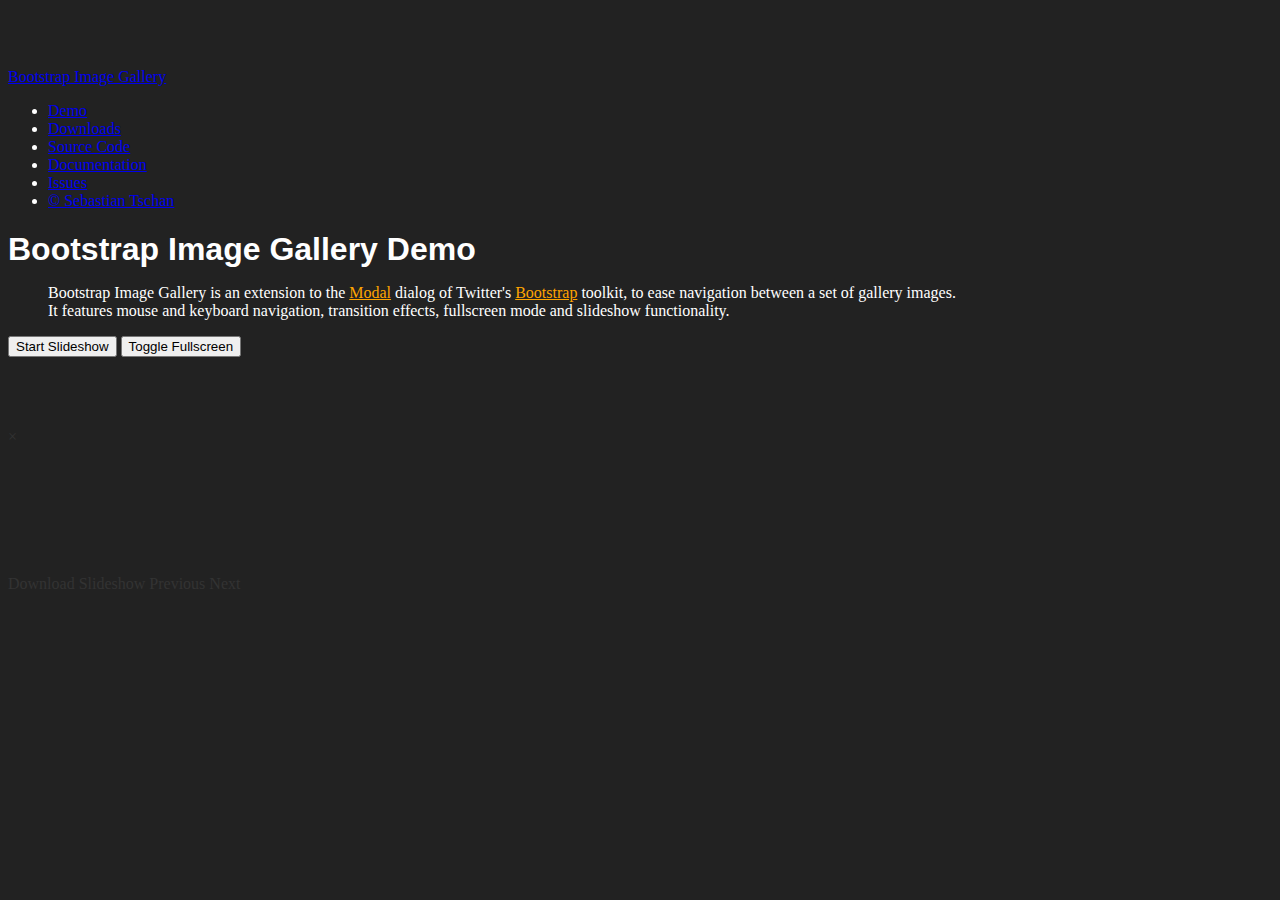
<file: modules/home/blueimp/index.html>
<!DOCTYPE HTML>
<!--
/*
 * Bootstrap Image Gallery 2.4
 * https://github.com/blueimp/Bootstrap-Image-Gallery
 *
 * Copyright 2011, Sebastian Tschan
 * https://blueimp.net
 *
 * Licensed under the MIT license:
 * http://www.opensource.org/licenses/MIT
 */
-->
<html lang="en">
<head>
<meta charset="utf-8">
<title>Bootstrap Image Gallery</title>
<meta name="description" content="Bootstrap Image Gallery is an extension to the Modal dialog of Twitter's Bootstrap toolkit, to ease navigation between a set of gallery images. It features mouse and keyboard navigation, transition effects, fullscreen mode and slideshow functionality.">
<meta name="viewport" content="width=device-width">
<link rel="stylesheet" href="http://blueimp.github.com/cdn/css/bootstrap.min.css">
<style>
body {
    padding-top: 60px;
    background: #222;
    color: #fff;
}
header {
    margin-bottom: 30px;
}
header h1 {
    font-family: 'Lucida Grande', 'Lucida Sans Unicode', Arial, sans-serif;
    color: #fff;
    margin-bottom: 10px;
}
header a {
    color: orange;
}
.modal {
    color: #333;
}
</style>
<link rel="stylesheet" href="http://blueimp.github.com/cdn/css/bootstrap-responsive.min.css">
<!--[if lt IE 7]><link rel="stylesheet" href="http://blueimp.github.com/cdn/css/bootstrap-ie6.min.css"><![endif]-->
<!--[if lt IE 9]><script src="http://html5shim.googlecode.com/svn/trunk/html5.js"></script><![endif]-->
<link rel="stylesheet" href="css/bootstrap-image-gallery.min.css">
</head>
<body>
<div class="navbar navbar-fixed-top">
    <div class="navbar-inner">
        <div class="container-fluid">
            <a class="btn btn-navbar" data-toggle="collapse" data-target=".nav-collapse">
                <span class="icon-bar"></span>
                <span class="icon-bar"></span>
                <span class="icon-bar"></span>
            </a>
            <a class="brand" href="https://github.com/blueimp/Bootstrap-Image-Gallery">Bootstrap Image Gallery</a>
            <div class="nav-collapse">
                <ul class="nav">
                    <li class="active"><a href="#">Demo</a></li>
                    <li><a href="https://github.com/blueimp/Bootstrap-Image-Gallery/downloads">Downloads</a></li>
                    <li><a href="https://github.com/blueimp/Bootstrap-Image-Gallery">Source Code</a></li>
                    <li><a href="https://github.com/blueimp/Bootstrap-Image-Gallery">Documentation</a></li>
                    <li><a href="https://github.com/blueimp/Bootstrap-Image-Gallery/issues">Issues</a></li>
                    <li><a href="https://blueimp.net">&copy; Sebastian Tschan</a></li>
                </ul>
            </div>
        </div>
    </div>
</div>
<div class="container-fluid">
    <header>
        <h1>Bootstrap Image Gallery Demo</h1>
        <blockquote>
            <p>Bootstrap Image Gallery is an extension to the <a href="http://twitter.github.com/bootstrap/javascript.html#modal">Modal</a> dialog of Twitter's <a href="http://twitter.github.com/bootstrap/">Bootstrap</a> toolkit, to ease navigation between a set of gallery images.<br>
            It features mouse and keyboard navigation, transition effects, fullscreen mode and slideshow functionality.</p>
        </blockquote>
        <p>
            <button id="start-slideshow" class="btn btn-large btn-success" data-slideshow="5000" data-target="#modal-gallery" data-selector="#gallery a[rel=gallery]">Start Slideshow</button>
            <button id="toggle-fullscreen" class="btn btn-large btn-primary" data-toggle="button">Toggle Fullscreen</button>
        </p>
    </header>
    <div id="gallery" data-toggle="modal-gallery" data-target="#modal-gallery"></div>
    <br>
</div>
<!-- modal-gallery is the modal dialog used for the image gallery -->
<div id="modal-gallery" class="modal modal-gallery hide fade">
    <div class="modal-header">
        <a class="close" data-dismiss="modal">&times;</a>
        <h3 class="modal-title"></h3>
    </div>
    <div class="modal-body"><div class="modal-image"></div></div>
    <div class="modal-footer">
        <a class="btn modal-download" target="_blank">
            <i class="icon-download"></i>
            <span>Download</span>
        </a>
        <a class="btn btn-success modal-play modal-slideshow" data-slideshow="5000">
            <i class="icon-play icon-white"></i>
            <span>Slideshow</span>
        </a>
        <a class="btn btn-info modal-prev">
            <i class="icon-arrow-left icon-white"></i>
            <span>Previous</span>
        </a>
        <a class="btn btn-primary modal-next">
            <span>Next</span>
            <i class="icon-arrow-right icon-white"></i>
        </a>
    </div>
</div>
<script src="//ajax.googleapis.com/ajax/libs/jquery/1.7.1/jquery.min.js"></script>
<script src="http://blueimp.github.com/cdn/js/bootstrap.min.js"></script>
<script src="http://blueimp.github.com/JavaScript-Load-Image/load-image.min.js"></script>
<script src="js/bootstrap-image-gallery.min.js"></script>
<script>
/*jslint unparam: true */
/*global window, document, $ */
$(function () {
    'use strict';

    // Start slideshow button:
    $('#start-slideshow').button().click(function () {
        var options = $(this).data(),
            modal = $(options.target),
            data = modal.data('modal');
        if (data) {
            $.extend(data.options, options);
        } else {
            options = $.extend(modal.data(), options);
        }
        modal.find('.modal-slideshow').find('i')
            .removeClass('icon-play')
            .addClass('icon-pause');
        modal.modal(options);
    });

    // Toggle fullscreen button:
    $('#toggle-fullscreen').button().click(function () {
        var button = $(this),
            root = document.documentElement;
        if (!button.hasClass('active')) {
            $('#modal-gallery').addClass('modal-fullscreen');
            if (root.webkitRequestFullScreen) {
                root.webkitRequestFullScreen(
                    window.Element.ALLOW_KEYBOARD_INPUT
                );
            } else if (root.mozRequestFullScreen) {
                root.mozRequestFullScreen();
            }
        } else {
            $('#modal-gallery').removeClass('modal-fullscreen');
            (document.webkitCancelFullScreen ||
                document.mozCancelFullScreen ||
                $.noop).apply(document);
        }
    });

    // Load images via flickr for demonstration purposes:
    $.ajax({
        url: 'http://api.flickr.com/services/rest/',
        data: {
            format: 'json',
            method: 'flickr.interestingness.getList',
            api_key: '7617adae70159d09ba78cfec73c13be3'
        },
	    dataType: 'jsonp',
        jsonp: 'jsoncallback'
    }).done(function (data) {
        var gallery = $('#gallery'),
            url;
        $.each(data.photos.photo, function (index, photo) {
            url = 'http://farm' + photo.farm + '.static.flickr.com/' +
                photo.server + '/' + photo.id + '_' + photo.secret;
            $('<a rel="gallery"/>')
                .append($('<img>').prop('src', url + '_s.jpg'))
                .prop('href', url + '_b.jpg')
                .prop('title', photo.title)
                .appendTo(gallery);
        });
    });
});
</script>
</body> 
</html>
</file>
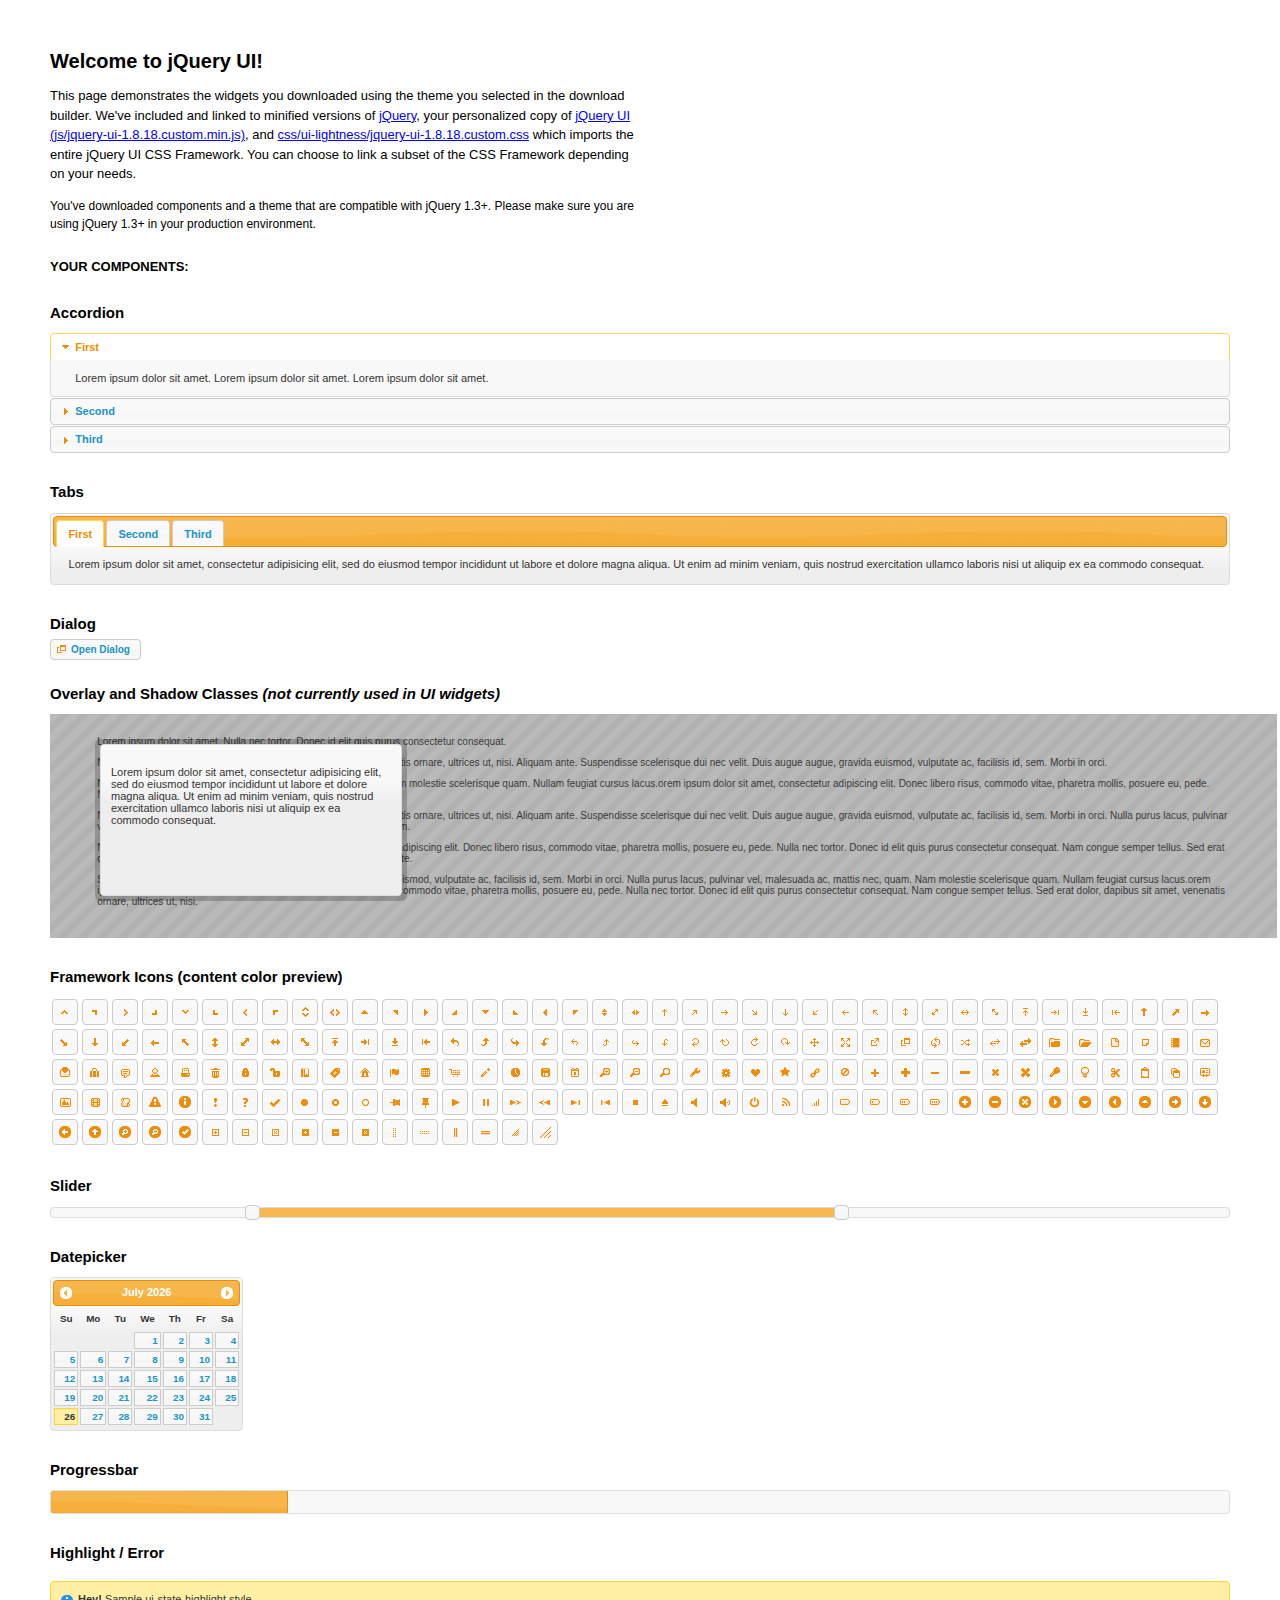
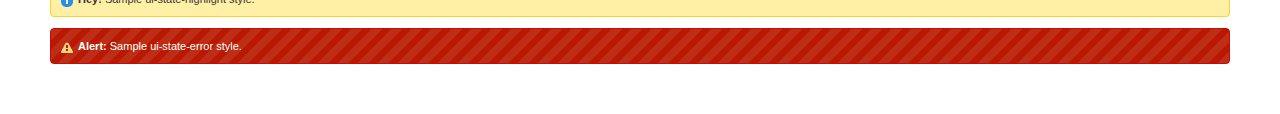
<file: modules/home/jquery/index.html>
<!DOCTYPE html>
<html>
	<head>
		<meta http-equiv="Content-Type" content="text/html; charset=iso-8859-1" />
		<title>jQuery UI Example Page</title>
		<link type="text/css" href="css/ui-lightness/jquery-ui-1.8.18.custom.css" rel="stylesheet" />	
		<script type="text/javascript" src="js/jquery-1.7.1.min.js"></script>
		<script type="text/javascript" src="js/jquery-ui-1.8.18.custom.min.js"></script>
		<script type="text/javascript">
			$(function(){

				// Accordion
				$("#accordion").accordion({ header: "h3" });
	
				// Tabs
				$('#tabs').tabs();
	

				// Dialog			
				$('#dialog').dialog({
					autoOpen: false,
					width: 600,
					buttons: {
						"Ok": function() { 
							$(this).dialog("close"); 
						}, 
						"Cancel": function() { 
							$(this).dialog("close"); 
						} 
					}
				});
				
				// Dialog Link
				$('#dialog_link').click(function(){
					$('#dialog').dialog('open');
					return false;
				});

				// Datepicker
				$('#datepicker').datepicker({
					inline: true
				});
				
				// Slider
				$('#slider').slider({
					range: true,
					values: [17, 67]
				});
				
				// Progressbar
				$("#progressbar").progressbar({
					value: 20 
				});
				
				//hover states on the static widgets
				$('#dialog_link, ul#icons li').hover(
					function() { $(this).addClass('ui-state-hover'); }, 
					function() { $(this).removeClass('ui-state-hover'); }
				);
				
			});
		</script>
		<style type="text/css">
			/*demo page css*/
			body{ font: 62.5% "Trebuchet MS", sans-serif; margin: 50px;}
			.demoHeaders { margin-top: 2em; }
			#dialog_link {padding: .4em 1em .4em 20px;text-decoration: none;position: relative;}
			#dialog_link span.ui-icon {margin: 0 5px 0 0;position: absolute;left: .2em;top: 50%;margin-top: -8px;}
			ul#icons {margin: 0; padding: 0;}
			ul#icons li {margin: 2px; position: relative; padding: 4px 0; cursor: pointer; float: left;  list-style: none;}
			ul#icons span.ui-icon {float: left; margin: 0 4px;}
		</style>	
	</head>
	<body>
	<h1>Welcome to jQuery UI!</h1>
	<p style="font-size: 1.3em; line-height: 1.5; margin: 1em 0; width: 50%;">This page demonstrates the widgets you downloaded using the theme you selected in the download builder. We've included and linked to minified versions of <a href="js/jquery-1.7.1.min.js">jQuery</a>, your personalized copy of <a href="js/jquery-ui-1.8.18.custom.min.js">jQuery UI (js/jquery-ui-1.8.18.custom.min.js)</a>, and <a href="css/ui-lightness/jquery-ui-1.8.18.custom.css">css/ui-lightness/jquery-ui-1.8.18.custom.css</a> which imports the entire jQuery UI CSS Framework. You can choose to link a subset of the CSS Framework depending on your needs. </p>
	<p style="font-size: 1.2em; line-height: 1.5; margin: 1em 0; width: 50%;">You've downloaded components and a theme that are compatible with jQuery 1.3+. Please make sure you are using jQuery 1.3+ in your production environment.</p>	

	<p style="font-weight: bold; margin: 2em 0 1em; font-size: 1.3em;">YOUR COMPONENTS:</p>
		
		<!-- Accordion -->
		<h2 class="demoHeaders">Accordion</h2>
		<div id="accordion">
			<div>
				<h3><a href="#">First</a></h3>
				<div>Lorem ipsum dolor sit amet. Lorem ipsum dolor sit amet. Lorem ipsum dolor sit amet.</div>
			</div>
			<div>
				<h3><a href="#">Second</a></h3>
				<div>Phasellus mattis tincidunt nibh.</div>
			</div>
			<div>
				<h3><a href="#">Third</a></h3>
				<div>Nam dui erat, auctor a, dignissim quis.</div>
			</div>
		</div>
	
		<!-- Tabs -->
		<h2 class="demoHeaders">Tabs</h2>
		<div id="tabs">
			<ul>
				<li><a href="#tabs-1">First</a></li>
				<li><a href="#tabs-2">Second</a></li>
				<li><a href="#tabs-3">Third</a></li>
			</ul>
			<div id="tabs-1">Lorem ipsum dolor sit amet, consectetur adipisicing elit, sed do eiusmod tempor incididunt ut labore et dolore magna aliqua. Ut enim ad minim veniam, quis nostrud exercitation ullamco laboris nisi ut aliquip ex ea commodo consequat.</div>
			<div id="tabs-2">Phasellus mattis tincidunt nibh. Cras orci urna, blandit id, pretium vel, aliquet ornare, felis. Maecenas scelerisque sem non nisl. Fusce sed lorem in enim dictum bibendum.</div>
			<div id="tabs-3">Nam dui erat, auctor a, dignissim quis, sollicitudin eu, felis. Pellentesque nisi urna, interdum eget, sagittis et, consequat vestibulum, lacus. Mauris porttitor ullamcorper augue.</div>
		</div>
	
		<!-- Dialog NOTE: Dialog is not generated by UI in this demo so it can be visually styled in themeroller-->
		<h2 class="demoHeaders">Dialog</h2>
		<p><a href="#" id="dialog_link" class="ui-state-default ui-corner-all"><span class="ui-icon ui-icon-newwin"></span>Open Dialog</a></p>
		
		
		<h2 class="demoHeaders">Overlay and Shadow Classes <em>(not currently used in UI widgets)</em></h2>
		<div style="position: relative; width: 96%; height: 200px; padding:1% 4%; overflow:hidden;" class="fakewindowcontain">
			<p>Lorem ipsum dolor sit amet,  Nulla nec tortor. Donec id elit quis purus consectetur consequat. </p><p>Nam congue semper tellus. Sed erat dolor, dapibus sit amet, venenatis ornare, ultrices ut, nisi. Aliquam ante. Suspendisse scelerisque dui nec velit. Duis augue augue, gravida euismod, vulputate ac, facilisis id, sem. Morbi in orci. </p><p>Nulla purus lacus, pulvinar vel, malesuada ac, mattis nec, quam. Nam molestie scelerisque quam. Nullam feugiat cursus lacus.orem ipsum dolor sit amet, consectetur adipiscing elit. Donec libero risus, commodo vitae, pharetra mollis, posuere eu, pede. Nulla nec tortor. Donec id elit quis purus consectetur consequat. </p><p>Nam congue semper tellus. Sed erat dolor, dapibus sit amet, venenatis ornare, ultrices ut, nisi. Aliquam ante. Suspendisse scelerisque dui nec velit. Duis augue augue, gravida euismod, vulputate ac, facilisis id, sem. Morbi in orci. Nulla purus lacus, pulvinar vel, malesuada ac, mattis nec, quam. Nam molestie scelerisque quam. </p><p>Nullam feugiat cursus lacus.orem ipsum dolor sit amet, consectetur adipiscing elit. Donec libero risus, commodo vitae, pharetra mollis, posuere eu, pede. Nulla nec tortor. Donec id elit quis purus consectetur consequat. Nam congue semper tellus. Sed erat dolor, dapibus sit amet, venenatis ornare, ultrices ut, nisi. Aliquam ante. </p><p>Suspendisse scelerisque dui nec velit. Duis augue augue, gravida euismod, vulputate ac, facilisis id, sem. Morbi in orci. Nulla purus lacus, pulvinar vel, malesuada ac, mattis nec, quam. Nam molestie scelerisque quam. Nullam feugiat cursus lacus.orem ipsum dolor sit amet, consectetur adipiscing elit. Donec libero risus, commodo vitae, pharetra mollis, posuere eu, pede. Nulla nec tortor. Donec id elit quis purus consectetur consequat. Nam congue semper tellus. Sed erat dolor, dapibus sit amet, venenatis ornare, ultrices ut, nisi. </p>
			
			<!-- ui-dialog -->
			<div class="ui-overlay"><div class="ui-widget-overlay"></div><div class="ui-widget-shadow ui-corner-all" style="width: 302px; height: 152px; position: absolute; left: 50px; top: 30px;"></div></div>
			<div style="position: absolute; width: 280px; height: 130px;left: 50px; top: 30px; padding: 10px;" class="ui-widget ui-widget-content ui-corner-all">
				<div class="ui-dialog-content ui-widget-content" style="background: none; border: 0;">
					<p>Lorem ipsum dolor sit amet, consectetur adipisicing elit, sed do eiusmod tempor incididunt ut labore et dolore magna aliqua. Ut enim ad minim veniam, quis nostrud exercitation ullamco laboris nisi ut aliquip ex ea commodo consequat.</p>
				</div>
			</div>
		
		</div>

		
		<!-- ui-dialog -->
		<div id="dialog" title="Dialog Title">
			<p>Lorem ipsum dolor sit amet, consectetur adipisicing elit, sed do eiusmod tempor incididunt ut labore et dolore magna aliqua. Ut enim ad minim veniam, quis nostrud exercitation ullamco laboris nisi ut aliquip ex ea commodo consequat.</p>
		</div>
			
				
				
		<h2 class="demoHeaders">Framework Icons (content color preview)</h2>
		<ul id="icons" class="ui-widget ui-helper-clearfix">
		
		<li class="ui-state-default ui-corner-all" title=".ui-icon-carat-1-n"><span class="ui-icon ui-icon-carat-1-n"></span></li>
		<li class="ui-state-default ui-corner-all" title=".ui-icon-carat-1-ne"><span class="ui-icon ui-icon-carat-1-ne"></span></li>
		<li class="ui-state-default ui-corner-all" title=".ui-icon-carat-1-e"><span class="ui-icon ui-icon-carat-1-e"></span></li>
		
		<li class="ui-state-default ui-corner-all" title=".ui-icon-carat-1-se"><span class="ui-icon ui-icon-carat-1-se"></span></li>
		<li class="ui-state-default ui-corner-all" title=".ui-icon-carat-1-s"><span class="ui-icon ui-icon-carat-1-s"></span></li>
		<li class="ui-state-default ui-corner-all" title=".ui-icon-carat-1-sw"><span class="ui-icon ui-icon-carat-1-sw"></span></li>
		<li class="ui-state-default ui-corner-all" title=".ui-icon-carat-1-w"><span class="ui-icon ui-icon-carat-1-w"></span></li>
		<li class="ui-state-default ui-corner-all" title=".ui-icon-carat-1-nw"><span class="ui-icon ui-icon-carat-1-nw"></span></li>
		<li class="ui-state-default ui-corner-all" title=".ui-icon-carat-2-n-s"><span class="ui-icon ui-icon-carat-2-n-s"></span></li>
		<li class="ui-state-default ui-corner-all" title=".ui-icon-carat-2-e-w"><span class="ui-icon ui-icon-carat-2-e-w"></span></li>
		<li class="ui-state-default ui-corner-all" title=".ui-icon-triangle-1-n"><span class="ui-icon ui-icon-triangle-1-n"></span></li>
		<li class="ui-state-default ui-corner-all" title=".ui-icon-triangle-1-ne"><span class="ui-icon ui-icon-triangle-1-ne"></span></li>
		
		<li class="ui-state-default ui-corner-all" title=".ui-icon-triangle-1-e"><span class="ui-icon ui-icon-triangle-1-e"></span></li>
		<li class="ui-state-default ui-corner-all" title=".ui-icon-triangle-1-se"><span class="ui-icon ui-icon-triangle-1-se"></span></li>
		<li class="ui-state-default ui-corner-all" title=".ui-icon-triangle-1-s"><span class="ui-icon ui-icon-triangle-1-s"></span></li>
		<li class="ui-state-default ui-corner-all" title=".ui-icon-triangle-1-sw"><span class="ui-icon ui-icon-triangle-1-sw"></span></li>
		<li class="ui-state-default ui-corner-all" title=".ui-icon-triangle-1-w"><span class="ui-icon ui-icon-triangle-1-w"></span></li>
		<li class="ui-state-default ui-corner-all" title=".ui-icon-triangle-1-nw"><span class="ui-icon ui-icon-triangle-1-nw"></span></li>
		<li class="ui-state-default ui-corner-all" title=".ui-icon-triangle-2-n-s"><span class="ui-icon ui-icon-triangle-2-n-s"></span></li>
		<li class="ui-state-default ui-corner-all" title=".ui-icon-triangle-2-e-w"><span class="ui-icon ui-icon-triangle-2-e-w"></span></li>
		<li class="ui-state-default ui-corner-all" title=".ui-icon-arrow-1-n"><span class="ui-icon ui-icon-arrow-1-n"></span></li>
		
		<li class="ui-state-default ui-corner-all" title=".ui-icon-arrow-1-ne"><span class="ui-icon ui-icon-arrow-1-ne"></span></li>
		<li class="ui-state-default ui-corner-all" title=".ui-icon-arrow-1-e"><span class="ui-icon ui-icon-arrow-1-e"></span></li>
		<li class="ui-state-default ui-corner-all" title=".ui-icon-arrow-1-se"><span class="ui-icon ui-icon-arrow-1-se"></span></li>
		<li class="ui-state-default ui-corner-all" title=".ui-icon-arrow-1-s"><span class="ui-icon ui-icon-arrow-1-s"></span></li>
		<li class="ui-state-default ui-corner-all" title=".ui-icon-arrow-1-sw"><span class="ui-icon ui-icon-arrow-1-sw"></span></li>
		<li class="ui-state-default ui-corner-all" title=".ui-icon-arrow-1-w"><span class="ui-icon ui-icon-arrow-1-w"></span></li>
		<li class="ui-state-default ui-corner-all" title=".ui-icon-arrow-1-nw"><span class="ui-icon ui-icon-arrow-1-nw"></span></li>
		<li class="ui-state-default ui-corner-all" title=".ui-icon-arrow-2-n-s"><span class="ui-icon ui-icon-arrow-2-n-s"></span></li>
		<li class="ui-state-default ui-corner-all" title=".ui-icon-arrow-2-ne-sw"><span class="ui-icon ui-icon-arrow-2-ne-sw"></span></li>
		
		<li class="ui-state-default ui-corner-all" title=".ui-icon-arrow-2-e-w"><span class="ui-icon ui-icon-arrow-2-e-w"></span></li>
		<li class="ui-state-default ui-corner-all" title=".ui-icon-arrow-2-se-nw"><span class="ui-icon ui-icon-arrow-2-se-nw"></span></li>
		<li class="ui-state-default ui-corner-all" title=".ui-icon-arrowstop-1-n"><span class="ui-icon ui-icon-arrowstop-1-n"></span></li>
		<li class="ui-state-default ui-corner-all" title=".ui-icon-arrowstop-1-e"><span class="ui-icon ui-icon-arrowstop-1-e"></span></li>
		<li class="ui-state-default ui-corner-all" title=".ui-icon-arrowstop-1-s"><span class="ui-icon ui-icon-arrowstop-1-s"></span></li>
		<li class="ui-state-default ui-corner-all" title=".ui-icon-arrowstop-1-w"><span class="ui-icon ui-icon-arrowstop-1-w"></span></li>
		<li class="ui-state-default ui-corner-all" title=".ui-icon-arrowthick-1-n"><span class="ui-icon ui-icon-arrowthick-1-n"></span></li>
		<li class="ui-state-default ui-corner-all" title=".ui-icon-arrowthick-1-ne"><span class="ui-icon ui-icon-arrowthick-1-ne"></span></li>
		<li class="ui-state-default ui-corner-all" title=".ui-icon-arrowthick-1-e"><span class="ui-icon ui-icon-arrowthick-1-e"></span></li>
		
		<li class="ui-state-default ui-corner-all" title=".ui-icon-arrowthick-1-se"><span class="ui-icon ui-icon-arrowthick-1-se"></span></li>
		<li class="ui-state-default ui-corner-all" title=".ui-icon-arrowthick-1-s"><span class="ui-icon ui-icon-arrowthick-1-s"></span></li>
		<li class="ui-state-default ui-corner-all" title=".ui-icon-arrowthick-1-sw"><span class="ui-icon ui-icon-arrowthick-1-sw"></span></li>
		<li class="ui-state-default ui-corner-all" title=".ui-icon-arrowthick-1-w"><span class="ui-icon ui-icon-arrowthick-1-w"></span></li>
		<li class="ui-state-default ui-corner-all" title=".ui-icon-arrowthick-1-nw"><span class="ui-icon ui-icon-arrowthick-1-nw"></span></li>
		<li class="ui-state-default ui-corner-all" title=".ui-icon-arrowthick-2-n-s"><span class="ui-icon ui-icon-arrowthick-2-n-s"></span></li>
		<li class="ui-state-default ui-corner-all" title=".ui-icon-arrowthick-2-ne-sw"><span class="ui-icon ui-icon-arrowthick-2-ne-sw"></span></li>
		<li class="ui-state-default ui-corner-all" title=".ui-icon-arrowthick-2-e-w"><span class="ui-icon ui-icon-arrowthick-2-e-w"></span></li>
		<li class="ui-state-default ui-corner-all" title=".ui-icon-arrowthick-2-se-nw"><span class="ui-icon ui-icon-arrowthick-2-se-nw"></span></li>
		
		<li class="ui-state-default ui-corner-all" title=".ui-icon-arrowthickstop-1-n"><span class="ui-icon ui-icon-arrowthickstop-1-n"></span></li>
		<li class="ui-state-default ui-corner-all" title=".ui-icon-arrowthickstop-1-e"><span class="ui-icon ui-icon-arrowthickstop-1-e"></span></li>
		<li class="ui-state-default ui-corner-all" title=".ui-icon-arrowthickstop-1-s"><span class="ui-icon ui-icon-arrowthickstop-1-s"></span></li>
		<li class="ui-state-default ui-corner-all" title=".ui-icon-arrowthickstop-1-w"><span class="ui-icon ui-icon-arrowthickstop-1-w"></span></li>
		<li class="ui-state-default ui-corner-all" title=".ui-icon-arrowreturnthick-1-w"><span class="ui-icon ui-icon-arrowreturnthick-1-w"></span></li>
		<li class="ui-state-default ui-corner-all" title=".ui-icon-arrowreturnthick-1-n"><span class="ui-icon ui-icon-arrowreturnthick-1-n"></span></li>
		<li class="ui-state-default ui-corner-all" title=".ui-icon-arrowreturnthick-1-e"><span class="ui-icon ui-icon-arrowreturnthick-1-e"></span></li>
		<li class="ui-state-default ui-corner-all" title=".ui-icon-arrowreturnthick-1-s"><span class="ui-icon ui-icon-arrowreturnthick-1-s"></span></li>
		<li class="ui-state-default ui-corner-all" title=".ui-icon-arrowreturn-1-w"><span class="ui-icon ui-icon-arrowreturn-1-w"></span></li>
		
		<li class="ui-state-default ui-corner-all" title=".ui-icon-arrowreturn-1-n"><span class="ui-icon ui-icon-arrowreturn-1-n"></span></li>
		<li class="ui-state-default ui-corner-all" title=".ui-icon-arrowreturn-1-e"><span class="ui-icon ui-icon-arrowreturn-1-e"></span></li>
		<li class="ui-state-default ui-corner-all" title=".ui-icon-arrowreturn-1-s"><span class="ui-icon ui-icon-arrowreturn-1-s"></span></li>
		<li class="ui-state-default ui-corner-all" title=".ui-icon-arrowrefresh-1-w"><span class="ui-icon ui-icon-arrowrefresh-1-w"></span></li>
		<li class="ui-state-default ui-corner-all" title=".ui-icon-arrowrefresh-1-n"><span class="ui-icon ui-icon-arrowrefresh-1-n"></span></li>
		<li class="ui-state-default ui-corner-all" title=".ui-icon-arrowrefresh-1-e"><span class="ui-icon ui-icon-arrowrefresh-1-e"></span></li>
		<li class="ui-state-default ui-corner-all" title=".ui-icon-arrowrefresh-1-s"><span class="ui-icon ui-icon-arrowrefresh-1-s"></span></li>
		<li class="ui-state-default ui-corner-all" title=".ui-icon-arrow-4"><span class="ui-icon ui-icon-arrow-4"></span></li>
		<li class="ui-state-default ui-corner-all" title=".ui-icon-arrow-4-diag"><span class="ui-icon ui-icon-arrow-4-diag"></span></li>
		
		<li class="ui-state-default ui-corner-all" title=".ui-icon-extlink"><span class="ui-icon ui-icon-extlink"></span></li>
		<li class="ui-state-default ui-corner-all" title=".ui-icon-newwin"><span class="ui-icon ui-icon-newwin"></span></li>
		<li class="ui-state-default ui-corner-all" title=".ui-icon-refresh"><span class="ui-icon ui-icon-refresh"></span></li>
		<li class="ui-state-default ui-corner-all" title=".ui-icon-shuffle"><span class="ui-icon ui-icon-shuffle"></span></li>
		<li class="ui-state-default ui-corner-all" title=".ui-icon-transfer-e-w"><span class="ui-icon ui-icon-transfer-e-w"></span></li>
		<li class="ui-state-default ui-corner-all" title=".ui-icon-transferthick-e-w"><span class="ui-icon ui-icon-transferthick-e-w"></span></li>
		<li class="ui-state-default ui-corner-all" title=".ui-icon-folder-collapsed"><span class="ui-icon ui-icon-folder-collapsed"></span></li>
		<li class="ui-state-default ui-corner-all" title=".ui-icon-folder-open"><span class="ui-icon ui-icon-folder-open"></span></li>
		<li class="ui-state-default ui-corner-all" title=".ui-icon-document"><span class="ui-icon ui-icon-document"></span></li>
		
		<li class="ui-state-default ui-corner-all" title=".ui-icon-document-b"><span class="ui-icon ui-icon-document-b"></span></li>
		<li class="ui-state-default ui-corner-all" title=".ui-icon-note"><span class="ui-icon ui-icon-note"></span></li>
		<li class="ui-state-default ui-corner-all" title=".ui-icon-mail-closed"><span class="ui-icon ui-icon-mail-closed"></span></li>
		<li class="ui-state-default ui-corner-all" title=".ui-icon-mail-open"><span class="ui-icon ui-icon-mail-open"></span></li>
		<li class="ui-state-default ui-corner-all" title=".ui-icon-suitcase"><span class="ui-icon ui-icon-suitcase"></span></li>
		<li class="ui-state-default ui-corner-all" title=".ui-icon-comment"><span class="ui-icon ui-icon-comment"></span></li>
		<li class="ui-state-default ui-corner-all" title=".ui-icon-person"><span class="ui-icon ui-icon-person"></span></li>
		<li class="ui-state-default ui-corner-all" title=".ui-icon-print"><span class="ui-icon ui-icon-print"></span></li>
		<li class="ui-state-default ui-corner-all" title=".ui-icon-trash"><span class="ui-icon ui-icon-trash"></span></li>
		
		<li class="ui-state-default ui-corner-all" title=".ui-icon-locked"><span class="ui-icon ui-icon-locked"></span></li>
		<li class="ui-state-default ui-corner-all" title=".ui-icon-unlocked"><span class="ui-icon ui-icon-unlocked"></span></li>
		<li class="ui-state-default ui-corner-all" title=".ui-icon-bookmark"><span class="ui-icon ui-icon-bookmark"></span></li>
		<li class="ui-state-default ui-corner-all" title=".ui-icon-tag"><span class="ui-icon ui-icon-tag"></span></li>
		<li class="ui-state-default ui-corner-all" title=".ui-icon-home"><span class="ui-icon ui-icon-home"></span></li>
		<li class="ui-state-default ui-corner-all" title=".ui-icon-flag"><span class="ui-icon ui-icon-flag"></span></li>
		<li class="ui-state-default ui-corner-all" title=".ui-icon-calculator"><span class="ui-icon ui-icon-calculator"></span></li>
		<li class="ui-state-default ui-corner-all" title=".ui-icon-cart"><span class="ui-icon ui-icon-cart"></span></li>
		<li class="ui-state-default ui-corner-all" title=".ui-icon-pencil"><span class="ui-icon ui-icon-pencil"></span></li>
		
		<li class="ui-state-default ui-corner-all" title=".ui-icon-clock"><span class="ui-icon ui-icon-clock"></span></li>
		<li class="ui-state-default ui-corner-all" title=".ui-icon-disk"><span class="ui-icon ui-icon-disk"></span></li>
		<li class="ui-state-default ui-corner-all" title=".ui-icon-calendar"><span class="ui-icon ui-icon-calendar"></span></li>
		<li class="ui-state-default ui-corner-all" title=".ui-icon-zoomin"><span class="ui-icon ui-icon-zoomin"></span></li>
		<li class="ui-state-default ui-corner-all" title=".ui-icon-zoomout"><span class="ui-icon ui-icon-zoomout"></span></li>
		<li class="ui-state-default ui-corner-all" title=".ui-icon-search"><span class="ui-icon ui-icon-search"></span></li>
		<li class="ui-state-default ui-corner-all" title=".ui-icon-wrench"><span class="ui-icon ui-icon-wrench"></span></li>
		<li class="ui-state-default ui-corner-all" title=".ui-icon-gear"><span class="ui-icon ui-icon-gear"></span></li>
		<li class="ui-state-default ui-corner-all" title=".ui-icon-heart"><span class="ui-icon ui-icon-heart"></span></li>
		
		<li class="ui-state-default ui-corner-all" title=".ui-icon-star"><span class="ui-icon ui-icon-star"></span></li>
		<li class="ui-state-default ui-corner-all" title=".ui-icon-link"><span class="ui-icon ui-icon-link"></span></li>
		<li class="ui-state-default ui-corner-all" title=".ui-icon-cancel"><span class="ui-icon ui-icon-cancel"></span></li>
		<li class="ui-state-default ui-corner-all" title=".ui-icon-plus"><span class="ui-icon ui-icon-plus"></span></li>
		<li class="ui-state-default ui-corner-all" title=".ui-icon-plusthick"><span class="ui-icon ui-icon-plusthick"></span></li>
		<li class="ui-state-default ui-corner-all" title=".ui-icon-minus"><span class="ui-icon ui-icon-minus"></span></li>
		<li class="ui-state-default ui-corner-all" title=".ui-icon-minusthick"><span class="ui-icon ui-icon-minusthick"></span></li>
		<li class="ui-state-default ui-corner-all" title=".ui-icon-close"><span class="ui-icon ui-icon-close"></span></li>
		<li class="ui-state-default ui-corner-all" title=".ui-icon-closethick"><span class="ui-icon ui-icon-closethick"></span></li>
		
		<li class="ui-state-default ui-corner-all" title=".ui-icon-key"><span class="ui-icon ui-icon-key"></span></li>
		<li class="ui-state-default ui-corner-all" title=".ui-icon-lightbulb"><span class="ui-icon ui-icon-lightbulb"></span></li>
		<li class="ui-state-default ui-corner-all" title=".ui-icon-scissors"><span class="ui-icon ui-icon-scissors"></span></li>
		<li class="ui-state-default ui-corner-all" title=".ui-icon-clipboard"><span class="ui-icon ui-icon-clipboard"></span></li>
		<li class="ui-state-default ui-corner-all" title=".ui-icon-copy"><span class="ui-icon ui-icon-copy"></span></li>
		<li class="ui-state-default ui-corner-all" title=".ui-icon-contact"><span class="ui-icon ui-icon-contact"></span></li>
		<li class="ui-state-default ui-corner-all" title=".ui-icon-image"><span class="ui-icon ui-icon-image"></span></li>
		<li class="ui-state-default ui-corner-all" title=".ui-icon-video"><span class="ui-icon ui-icon-video"></span></li>
		<li class="ui-state-default ui-corner-all" title=".ui-icon-script"><span class="ui-icon ui-icon-script"></span></li>
		<li class="ui-state-default ui-corner-all" title=".ui-icon-alert"><span class="ui-icon ui-icon-alert"></span></li>
		
		<li class="ui-state-default ui-corner-all" title=".ui-icon-info"><span class="ui-icon ui-icon-info"></span></li>
		<li class="ui-state-default ui-corner-all" title=".ui-icon-notice"><span class="ui-icon ui-icon-notice"></span></li>
		<li class="ui-state-default ui-corner-all" title=".ui-icon-help"><span class="ui-icon ui-icon-help"></span></li>
		<li class="ui-state-default ui-corner-all" title=".ui-icon-check"><span class="ui-icon ui-icon-check"></span></li>
		<li class="ui-state-default ui-corner-all" title=".ui-icon-bullet"><span class="ui-icon ui-icon-bullet"></span></li>
		<li class="ui-state-default ui-corner-all" title=".ui-icon-radio-off"><span class="ui-icon ui-icon-radio-off"></span></li>
		<li class="ui-state-default ui-corner-all" title=".ui-icon-radio-on"><span class="ui-icon ui-icon-radio-on"></span></li>
		<li class="ui-state-default ui-corner-all" title=".ui-icon-pin-w"><span class="ui-icon ui-icon-pin-w"></span></li>
		<li class="ui-state-default ui-corner-all" title=".ui-icon-pin-s"><span class="ui-icon ui-icon-pin-s"></span></li>
		<li class="ui-state-default ui-corner-all" title=".ui-icon-play"><span class="ui-icon ui-icon-play"></span></li>
		<li class="ui-state-default ui-corner-all" title=".ui-icon-pause"><span class="ui-icon ui-icon-pause"></span></li>
		
		<li class="ui-state-default ui-corner-all" title=".ui-icon-seek-next"><span class="ui-icon ui-icon-seek-next"></span></li>
		<li class="ui-state-default ui-corner-all" title=".ui-icon-seek-prev"><span class="ui-icon ui-icon-seek-prev"></span></li>
		<li class="ui-state-default ui-corner-all" title=".ui-icon-seek-end"><span class="ui-icon ui-icon-seek-end"></span></li>
		<li class="ui-state-default ui-corner-all" title=".ui-icon-seek-first"><span class="ui-icon ui-icon-seek-first"></span></li>
		<li class="ui-state-default ui-corner-all" title=".ui-icon-stop"><span class="ui-icon ui-icon-stop"></span></li>
		<li class="ui-state-default ui-corner-all" title=".ui-icon-eject"><span class="ui-icon ui-icon-eject"></span></li>
		<li class="ui-state-default ui-corner-all" title=".ui-icon-volume-off"><span class="ui-icon ui-icon-volume-off"></span></li>
		<li class="ui-state-default ui-corner-all" title=".ui-icon-volume-on"><span class="ui-icon ui-icon-volume-on"></span></li>
		<li class="ui-state-default ui-corner-all" title=".ui-icon-power"><span class="ui-icon ui-icon-power"></span></li>
		
		<li class="ui-state-default ui-corner-all" title=".ui-icon-signal-diag"><span class="ui-icon ui-icon-signal-diag"></span></li>
		<li class="ui-state-default ui-corner-all" title=".ui-icon-signal"><span class="ui-icon ui-icon-signal"></span></li>
		<li class="ui-state-default ui-corner-all" title=".ui-icon-battery-0"><span class="ui-icon ui-icon-battery-0"></span></li>
		<li class="ui-state-default ui-corner-all" title=".ui-icon-battery-1"><span class="ui-icon ui-icon-battery-1"></span></li>
		<li class="ui-state-default ui-corner-all" title=".ui-icon-battery-2"><span class="ui-icon ui-icon-battery-2"></span></li>
		<li class="ui-state-default ui-corner-all" title=".ui-icon-battery-3"><span class="ui-icon ui-icon-battery-3"></span></li>
		<li class="ui-state-default ui-corner-all" title=".ui-icon-circle-plus"><span class="ui-icon ui-icon-circle-plus"></span></li>
		<li class="ui-state-default ui-corner-all" title=".ui-icon-circle-minus"><span class="ui-icon ui-icon-circle-minus"></span></li>
		<li class="ui-state-default ui-corner-all" title=".ui-icon-circle-close"><span class="ui-icon ui-icon-circle-close"></span></li>
		
		<li class="ui-state-default ui-corner-all" title=".ui-icon-circle-triangle-e"><span class="ui-icon ui-icon-circle-triangle-e"></span></li>
		<li class="ui-state-default ui-corner-all" title=".ui-icon-circle-triangle-s"><span class="ui-icon ui-icon-circle-triangle-s"></span></li>
		<li class="ui-state-default ui-corner-all" title=".ui-icon-circle-triangle-w"><span class="ui-icon ui-icon-circle-triangle-w"></span></li>
		<li class="ui-state-default ui-corner-all" title=".ui-icon-circle-triangle-n"><span class="ui-icon ui-icon-circle-triangle-n"></span></li>
		<li class="ui-state-default ui-corner-all" title=".ui-icon-circle-arrow-e"><span class="ui-icon ui-icon-circle-arrow-e"></span></li>
		<li class="ui-state-default ui-corner-all" title=".ui-icon-circle-arrow-s"><span class="ui-icon ui-icon-circle-arrow-s"></span></li>
		<li class="ui-state-default ui-corner-all" title=".ui-icon-circle-arrow-w"><span class="ui-icon ui-icon-circle-arrow-w"></span></li>
		<li class="ui-state-default ui-corner-all" title=".ui-icon-circle-arrow-n"><span class="ui-icon ui-icon-circle-arrow-n"></span></li>
		<li class="ui-state-default ui-corner-all" title=".ui-icon-circle-zoomin"><span class="ui-icon ui-icon-circle-zoomin"></span></li>
		
		<li class="ui-state-default ui-corner-all" title=".ui-icon-circle-zoomout"><span class="ui-icon ui-icon-circle-zoomout"></span></li>
		<li class="ui-state-default ui-corner-all" title=".ui-icon-circle-check"><span class="ui-icon ui-icon-circle-check"></span></li>
		<li class="ui-state-default ui-corner-all" title=".ui-icon-circlesmall-plus"><span class="ui-icon ui-icon-circlesmall-plus"></span></li>
		<li class="ui-state-default ui-corner-all" title=".ui-icon-circlesmall-minus"><span class="ui-icon ui-icon-circlesmall-minus"></span></li>
		<li class="ui-state-default ui-corner-all" title=".ui-icon-circlesmall-close"><span class="ui-icon ui-icon-circlesmall-close"></span></li>
		<li class="ui-state-default ui-corner-all" title=".ui-icon-squaresmall-plus"><span class="ui-icon ui-icon-squaresmall-plus"></span></li>
		<li class="ui-state-default ui-corner-all" title=".ui-icon-squaresmall-minus"><span class="ui-icon ui-icon-squaresmall-minus"></span></li>
		<li class="ui-state-default ui-corner-all" title=".ui-icon-squaresmall-close"><span class="ui-icon ui-icon-squaresmall-close"></span></li>
		<li class="ui-state-default ui-corner-all" title=".ui-icon-grip-dotted-vertical"><span class="ui-icon ui-icon-grip-dotted-vertical"></span></li>
		
		<li class="ui-state-default ui-corner-all" title=".ui-icon-grip-dotted-horizontal"><span class="ui-icon ui-icon-grip-dotted-horizontal"></span></li>
		<li class="ui-state-default ui-corner-all" title=".ui-icon-grip-solid-vertical"><span class="ui-icon ui-icon-grip-solid-vertical"></span></li>
		<li class="ui-state-default ui-corner-all" title=".ui-icon-grip-solid-horizontal"><span class="ui-icon ui-icon-grip-solid-horizontal"></span></li>
		<li class="ui-state-default ui-corner-all" title=".ui-icon-gripsmall-diagonal-se"><span class="ui-icon ui-icon-gripsmall-diagonal-se"></span></li>
		<li class="ui-state-default ui-corner-all" title=".ui-icon-grip-diagonal-se"><span class="ui-icon ui-icon-grip-diagonal-se"></span></li>
		</ul>

	
		<!-- Slider -->
		<h2 class="demoHeaders">Slider</h2>
		<div id="slider"></div>
	
		<!-- Datepicker -->
		<h2 class="demoHeaders">Datepicker</h2>
		<div id="datepicker"></div>
	
		<!-- Progressbar -->
		<h2 class="demoHeaders">Progressbar</h2>	
		<div id="progressbar"></div>
			
		<!-- Highlight / Error -->
		<h2 class="demoHeaders">Highlight / Error</h2>
		<div class="ui-widget">
			<div class="ui-state-highlight ui-corner-all" style="margin-top: 20px; padding: 0 .7em;"> 
				<p><span class="ui-icon ui-icon-info" style="float: left; margin-right: .3em;"></span>
				<strong>Hey!</strong> Sample ui-state-highlight style.</p>
			</div>
		</div>
		<br/>
		<div class="ui-widget">
			<div class="ui-state-error ui-corner-all" style="padding: 0 .7em;"> 
				<p><span class="ui-icon ui-icon-alert" style="float: left; margin-right: .3em;"></span> 
				<strong>Alert:</strong> Sample ui-state-error style.</p>
			</div>
		</div>

	</body>
</html>
</file>
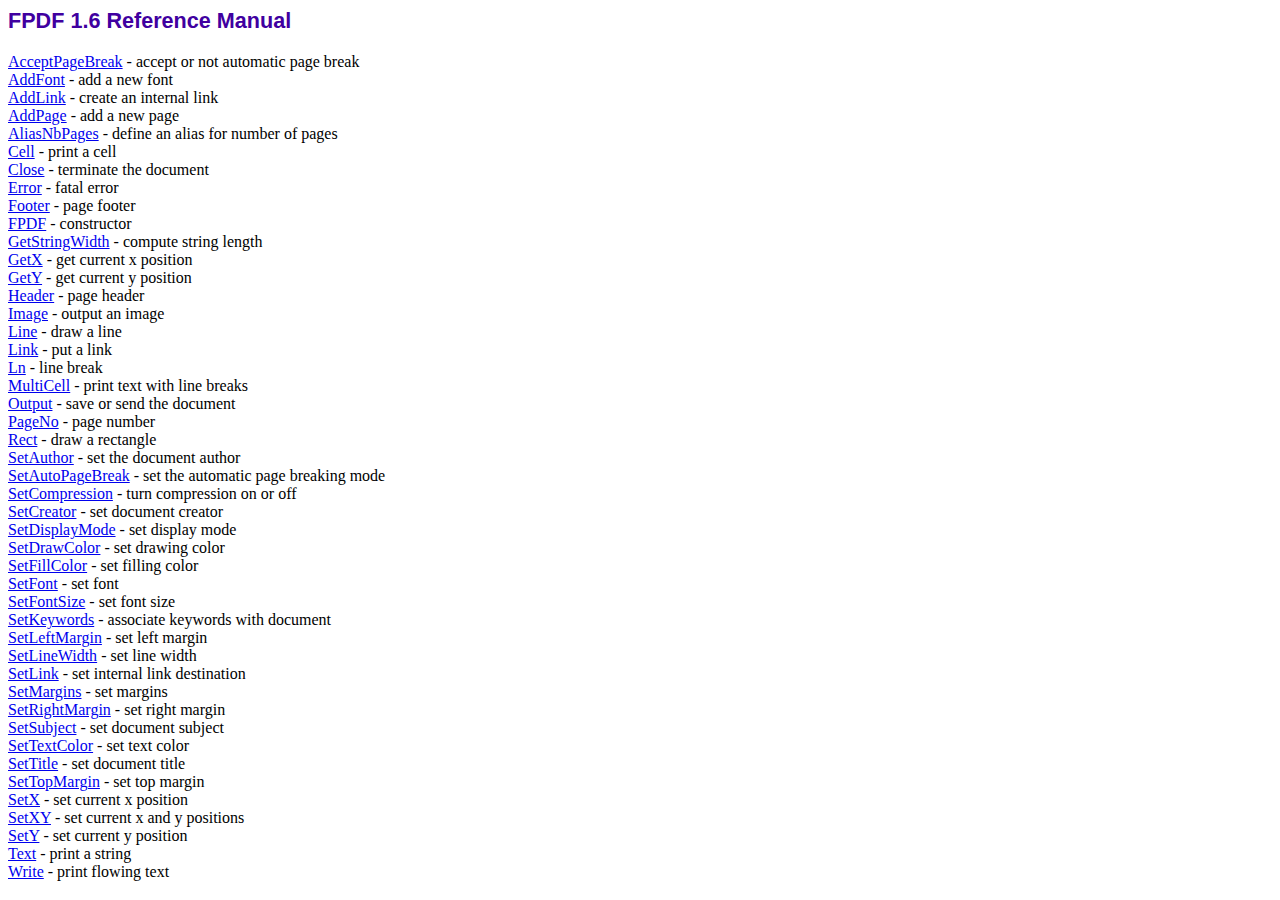
<file: modules/home/fpdf/doc/index.htm>
<!DOCTYPE html PUBLIC "-//W3C//DTD HTML 4.01 Transitional//EN">
<html>
<head>
<meta http-equiv="Content-Type" content="text/html; charset=ISO-8859-1">
<title>FPDF 1.6 Reference Manual</title>
<link type="text/css" rel="stylesheet" href="../fpdf.css">
</head>
<body>
<h1>FPDF 1.6 Reference Manual</h1>
<a href="acceptpagebreak.htm">AcceptPageBreak</a> - accept or not automatic page break<br>
<a href="addfont.htm">AddFont</a> - add a new font<br>
<a href="addlink.htm">AddLink</a> - create an internal link<br>
<a href="addpage.htm">AddPage</a> - add a new page<br>
<a href="aliasnbpages.htm">AliasNbPages</a> - define an alias for number of pages<br>
<a href="cell.htm">Cell</a> - print a cell<br>
<a href="close.htm">Close</a> - terminate the document<br>
<a href="error.htm">Error</a> - fatal error<br>
<a href="footer.htm">Footer</a> - page footer<br>
<a href="fpdf.htm">FPDF</a> - constructor<br>
<a href="getstringwidth.htm">GetStringWidth</a> - compute string length<br>
<a href="getx.htm">GetX</a> - get current x position<br>
<a href="gety.htm">GetY</a> - get current y position<br>
<a href="header.htm">Header</a> - page header<br>
<a href="image.htm">Image</a> - output an image<br>
<a href="line.htm">Line</a> - draw a line<br>
<a href="link.htm">Link</a> - put a link<br>
<a href="ln.htm">Ln</a> - line break<br>
<a href="multicell.htm">MultiCell</a> - print text with line breaks<br>
<a href="output.htm">Output</a> - save or send the document<br>
<a href="pageno.htm">PageNo</a> - page number<br>
<a href="rect.htm">Rect</a> - draw a rectangle<br>
<a href="setauthor.htm">SetAuthor</a> - set the document author<br>
<a href="setautopagebreak.htm">SetAutoPageBreak</a> - set the automatic page breaking mode<br>
<a href="setcompression.htm">SetCompression</a> - turn compression on or off<br>
<a href="setcreator.htm">SetCreator</a> - set document creator<br>
<a href="setdisplaymode.htm">SetDisplayMode</a> - set display mode<br>
<a href="setdrawcolor.htm">SetDrawColor</a> - set drawing color<br>
<a href="setfillcolor.htm">SetFillColor</a> - set filling color<br>
<a href="setfont.htm">SetFont</a> - set font<br>
<a href="setfontsize.htm">SetFontSize</a> - set font size<br>
<a href="setkeywords.htm">SetKeywords</a> - associate keywords with document<br>
<a href="setleftmargin.htm">SetLeftMargin</a> - set left margin<br>
<a href="setlinewidth.htm">SetLineWidth</a> - set line width<br>
<a href="setlink.htm">SetLink</a> - set internal link destination<br>
<a href="setmargins.htm">SetMargins</a> - set margins<br>
<a href="setrightmargin.htm">SetRightMargin</a> - set right margin<br>
<a href="setsubject.htm">SetSubject</a> - set document subject<br>
<a href="settextcolor.htm">SetTextColor</a> - set text color<br>
<a href="settitle.htm">SetTitle</a> - set document title<br>
<a href="settopmargin.htm">SetTopMargin</a> - set top margin<br>
<a href="setx.htm">SetX</a> - set current x position<br>
<a href="setxy.htm">SetXY</a> - set current x and y positions<br>
<a href="sety.htm">SetY</a> - set current y position<br>
<a href="text.htm">Text</a> - print a string<br>
<a href="write.htm">Write</a> - print flowing text<br>
</body>
</html>
</file>
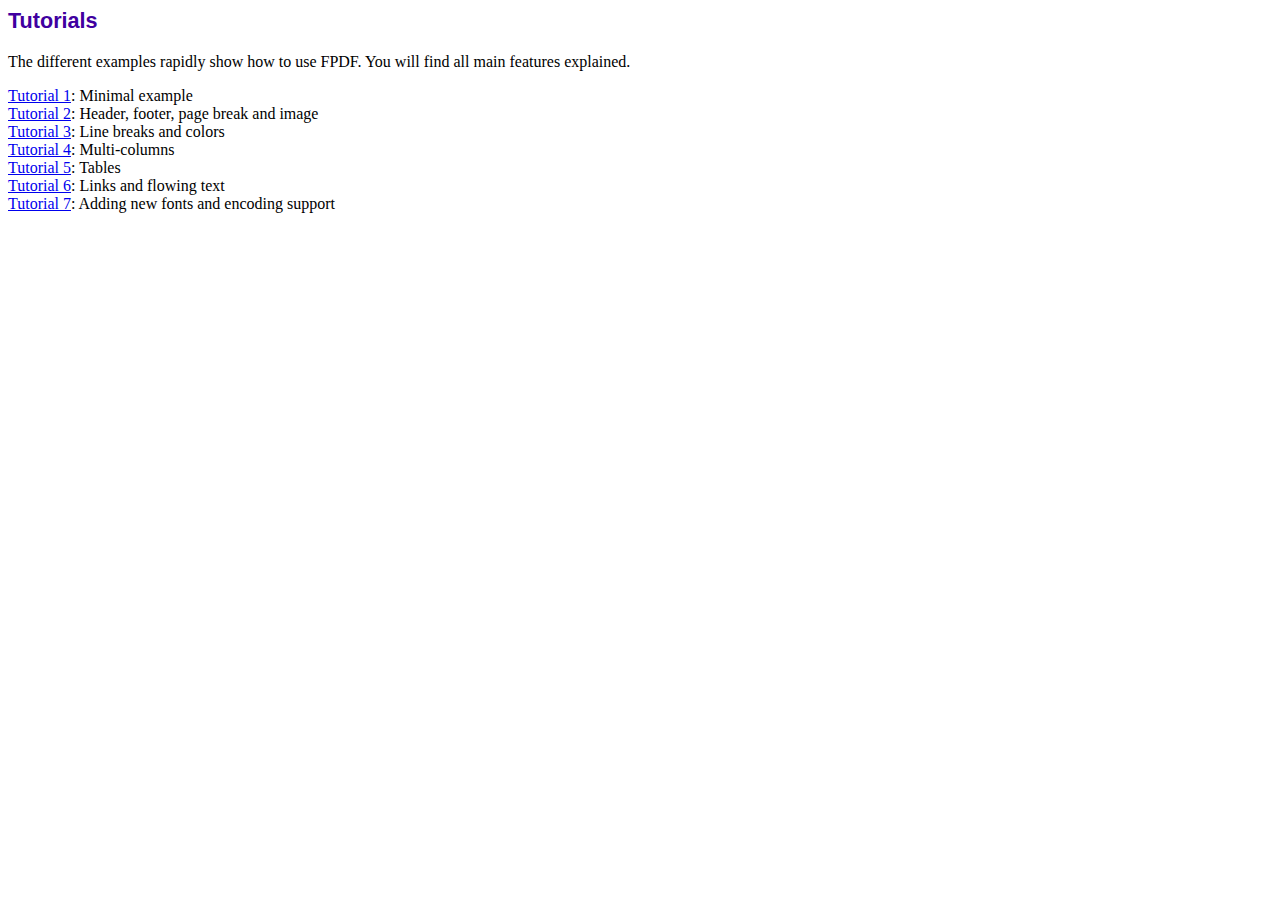
<file: modules/home/fpdf/tutorial/index.htm>
<!DOCTYPE html PUBLIC "-//W3C//DTD HTML 4.01 Transitional//EN">
<html>
<head>
<meta http-equiv="Content-Type" content="text/html; charset=ISO-8859-1">
<title>Tutorials</title>
<link type="text/css" rel="stylesheet" href="../fpdf.css">
</head>
<body>
<h1>Tutorials</h1>
<p>The different examples rapidly show how to use FPDF. You will find all main features explained.</p>
<ul style="list-style-type:none; margin-left:0; padding-left:0">
<li><a href="tuto1.htm">Tutorial 1</a>: Minimal example</li>
<li><a href="tuto2.htm">Tutorial 2</a>: Header, footer, page break and image</li>
<li><a href="tuto3.htm">Tutorial 3</a>: Line breaks and colors</li>
<li><a href="tuto4.htm">Tutorial 4</a>: Multi-columns</li>
<li><a href="tuto5.htm">Tutorial 5</a>: Tables</li>
<li><a href="tuto6.htm">Tutorial 6</a>: Links and flowing text</li>
<li><a href="tuto7.htm">Tutorial 7</a>: Adding new fonts and encoding support</li>
</UL>
</body>
</html>
</file>
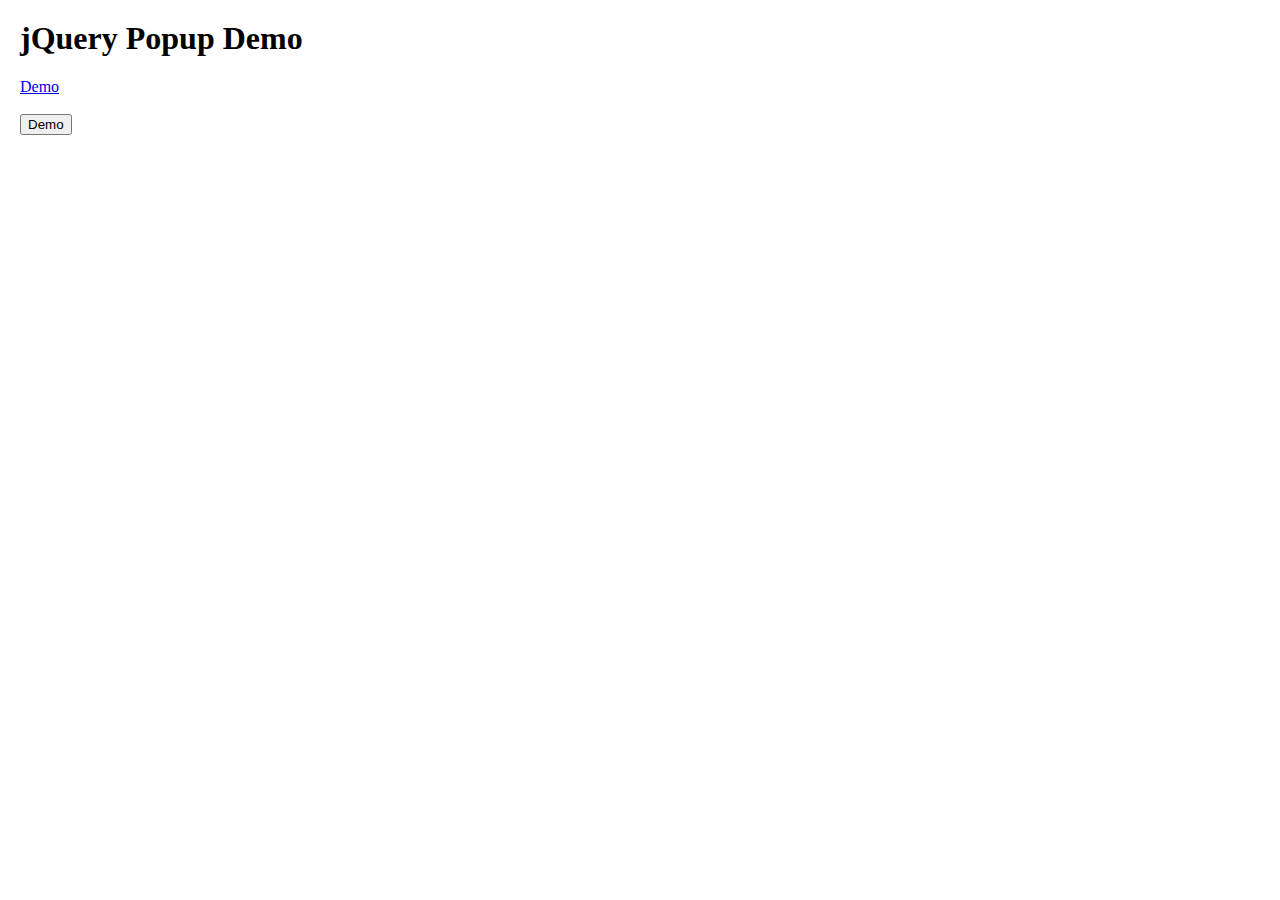
<file: modules/home/jquery/helper/index.html>
<html>
<head>

<title>Modal Popup Demo</title>
<script language="javascript" src="jquery.js"></script>
<script language="javascript" src="modal.popup.js"></script>
<script language="javascript">

    $(document).ready(function() {
            
		//Change these values to style your modal popup
		var align = 'center';									//Valid values; left, right, center
		var top = 100; 											//Use an integer (in pixels)
		var width = 500; 										//Use an integer (in pixels)
		var padding = 10;										//Use an integer (in pixels)
		var backgroundColor = '#FFFFFF'; 						//Use any hex code
		var source = 'demo.html'; 								//Refer to any page on your server, external pages are not valid e.g. http://www.google.co.uk
		var borderColor = '#333333'; 							//Use any hex code
		var borderWeight = 4; 									//Use an integer (in pixels)
		var borderRadius = 5; 									//Use an integer (in pixels)
		var fadeOutTime = 300; 									//Use any integer, 0 = no fade
		var disableColor = '#666666'; 							//Use any hex code
		var disableOpacity = 40; 								//Valid range 0-100
		var loadingImage = 'lib/release-0.0.1/loading.gif';		//Use relative path from this page
			
		//This method initialises the modal popup
        $(".modal").click(function() {
            modalPopup(align, top, width, padding, disableColor, disableOpacity, backgroundColor, borderColor, borderWeight, borderRadius, fadeOutTime, source, loadingImage);
        });
		
		//This method hides the popup when the escape key is pressed
		$(document).keyup(function(e) {
			if (e.keyCode == 27) {
				closePopup(fadeOutTime);
			}
		});
		
    });
	
</script>

</head>

<body style="margin:20px;">

<h1>jQuery Popup Demo</h1>

<a class="modal" href="javascript:void(0);">Demo</a><br /><br />
<input type="submit" class="modal" value="Demo" />

</body>
</html>
</file>
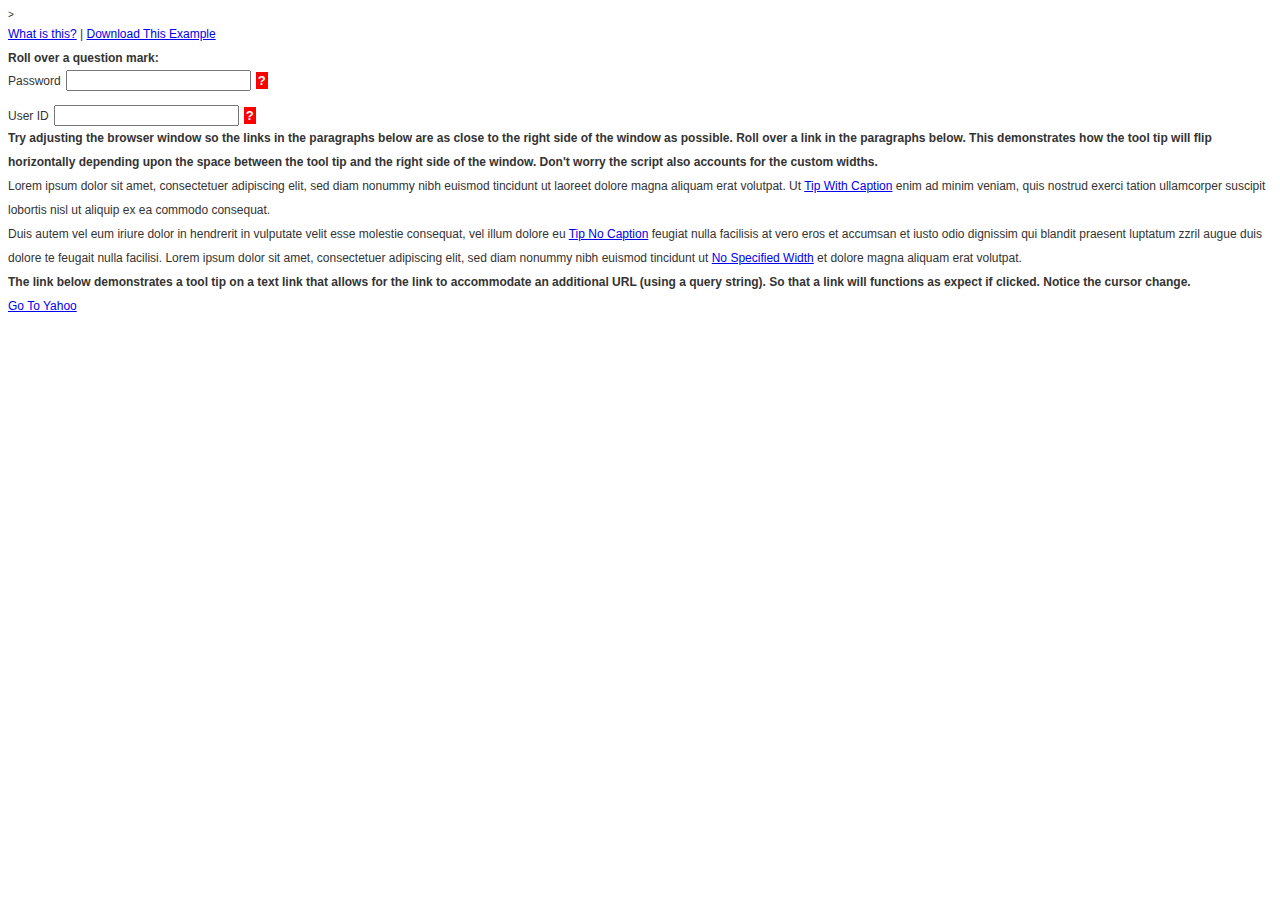
<file: modules/home/jquery/jquery-tooltip/index.htm>
<!DOCTYPE html PUBLIC "-//W3C//DTD XHTML 1.0 Strict//EN" "http://www.w3.org/TR/xhtml1/DTD/xhtml1-strict.dtd">
<html xmlns="http://www.w3.org/1999/xhtml" xml:lang="en">

<head>
<meta http-equiv="Content-Type" content="text/html; charset=utf-8" />
<title>jTip - The Jquery Tool Tip</title>

<style type="text/css" media="all">
@import "css/global.css";
</style>

<script src="js/jquery.js" type="text/javascript"></script>
<script src="js/jtip.js" type="text/javascript"></script>

</head>
&gt;
<body>
<div id="contentPad">

<p><a href="http://codylindley.com/Javascript/264/jtip-a-jquery-tool-tip">What is this?</a> | <a href="jTip.zip">Download This Example</a></p>
<p><strong>Roll over a question mark:</strong></p>
<label style="padding-right:5px">Password</label><input name="" type="text" /><span class="formInfo"><a href="ajax.htm?width=375" class="jTip" id="one" name="Password must follow these rules:">?</a></span>
<br />
<br />
<label style="padding-right:5px">User ID</label><input name="" type="text" /><span class="formInfo"><a href="ajax2.htm?width=475" class="jTip" id="two" name="">?</a></span>
<p><strong>Try adjusting the browser window so the links in the paragraphs below are as close to the right side of the window as possible. Roll over a link in the paragraphs below. This demonstrates how the tool tip will flip horizontally depending upon the space between the tool tip and the right side of the window. Don't worry the script also accounts for the custom widths.</strong></p>
<p>Lorem ipsum dolor sit amet, consectetuer adipiscing elit, sed diam nonummy nibh euismod tincidunt ut laoreet dolore magna aliquam erat volutpat. Ut <a href="ajax4.htm?width=475" class="jTip" id="six" name="Window caption or title">Tip With Caption</a> enim ad minim veniam, quis nostrud exerci tation ullamcorper suscipit lobortis nisl ut aliquip ex ea commodo consequat.</p>
<p>Duis autem vel eum iriure dolor in hendrerit in vulputate velit esse molestie consequat, vel illum dolore eu <a href="ajax3.htm?width=375" class="jTip" id="three">Tip No Caption</a> feugiat nulla facilisis at vero eros et accumsan et iusto odio dignissim qui blandit praesent luptatum zzril augue duis dolore te feugait nulla facilisi. Lorem ipsum dolor sit amet, consectetuer adipiscing elit, sed diam nonummy nibh euismod tincidunt ut <a href="ajax5.htm" class="jTip" id="four" name="Window caption or title">No Specified Width</a> et dolore magna aliquam erat volutpat.</p>
<p><strong>The link below demonstrates a tool tip on a text link that allows for the link to accommodate an additional URL (using a query string). So that a link will functions as expect if clicked. Notice the cursor change.</strong></p>
<p><a href="yahoo.htm?width=175&amp;link=http://www.yahoo.com" name="Before You Click..." id="yahooCopy" class="jTip">Go To Yahoo</a></p>
</div>
</body>
</html>
</file>
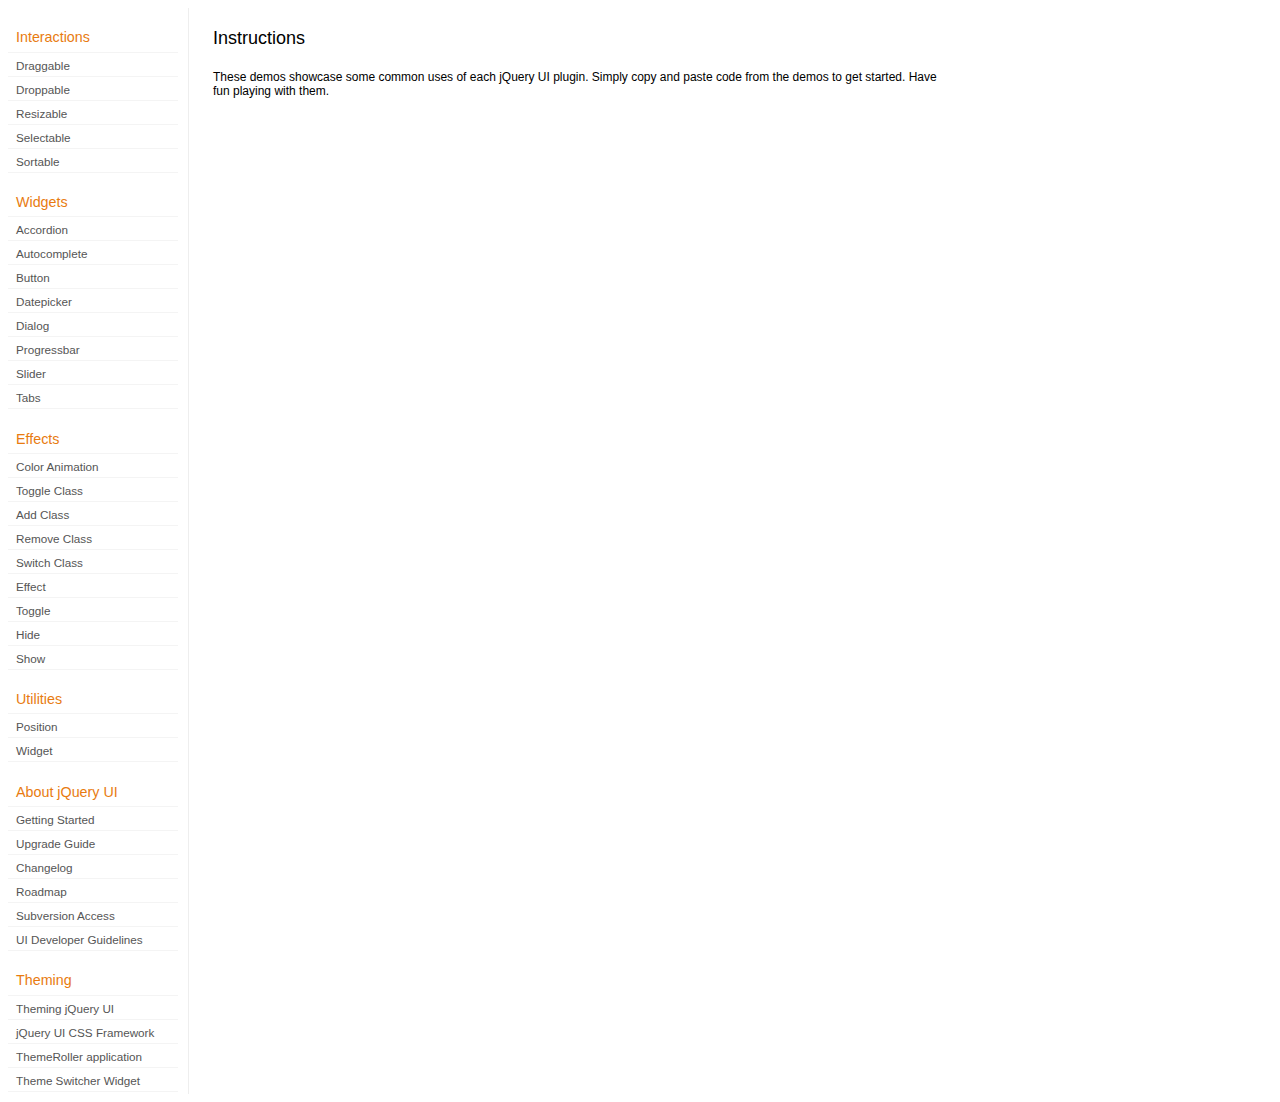
<file: modules/home/jquery/development-bundle/demos/index.html>
<!DOCTYPE html>
<html lang="en">
<head>
	<meta charset="utf-8">
	<title>jQuery UI Demos</title>
	<link rel="stylesheet" href="../themes/base/jquery.ui.all.css">
	<link rel="stylesheet" href="demos.css">
	<script src="../jquery-1.7.1.js"></script>
	<script src="../external/jquery.bgiframe-2.1.2.js"></script>
	<script src="../ui/jquery.ui.core.js"></script>
	<script src="../ui/jquery.ui.widget.js"></script>
	<script src="../ui/jquery.ui.mouse.js"></script>
	<script src="../ui/jquery.ui.accordion.js"></script>
	<script src="../ui/jquery.ui.autocomplete.js"></script>
	<script src="../ui/jquery.ui.button.js"></script>
	<script src="../ui/jquery.ui.datepicker.js"></script>
	<script src="../ui/jquery.ui.dialog.js"></script>
	<script src="../ui/jquery.ui.draggable.js"></script>
	<script src="../ui/jquery.ui.droppable.js"></script>
	<script src="../ui/jquery.ui.position.js"></script>
	<script src="../ui/jquery.ui.progressbar.js"></script>
	<script src="../ui/jquery.ui.resizable.js"></script>
	<script src="../ui/jquery.ui.selectable.js"></script>
	<script src="../ui/jquery.ui.slider.js"></script>
	<script src="../ui/jquery.ui.sortable.js"></script>
	<script src="../ui/jquery.ui.tabs.js"></script>
	<script src="../ui/jquery.effects.core.js"></script>
	<script src="../ui/jquery.effects.blind.js"></script>
	<script src="../ui/jquery.effects.bounce.js"></script>
	<script src="../ui/jquery.effects.clip.js"></script>
	<script src="../ui/jquery.effects.drop.js"></script>
	<script src="../ui/jquery.effects.explode.js"></script>
	<script src="../ui/jquery.effects.fold.js"></script>
	<script src="../ui/jquery.effects.highlight.js"></script>
	<script src="../ui/jquery.effects.pulsate.js"></script>
	<script src="../ui/jquery.effects.scale.js"></script>
	<script src="../ui/jquery.effects.shake.js"></script>
	<script src="../ui/jquery.effects.slide.js"></script>
	<script src="../ui/jquery.effects.transfer.js"></script>
	<script src="../ui/i18n/jquery.ui.datepicker-af.js"></script>
	<script src="../ui/i18n/jquery.ui.datepicker-ar.js"></script>
	<script src="../ui/i18n/jquery.ui.datepicker-ar-DZ.js"></script>
	<script src="../ui/i18n/jquery.ui.datepicker-az.js"></script>
	<script src="../ui/i18n/jquery.ui.datepicker-bs.js"></script>
	<script src="../ui/i18n/jquery.ui.datepicker-bg.js"></script>
	<script src="../ui/i18n/jquery.ui.datepicker-ca.js"></script>
	<script src="../ui/i18n/jquery.ui.datepicker-cs.js"></script>
	<script src="../ui/i18n/jquery.ui.datepicker-cy-GB.js"></script>
	<script src="../ui/i18n/jquery.ui.datepicker-da.js"></script>
	<script src="../ui/i18n/jquery.ui.datepicker-de.js"></script>
	<script src="../ui/i18n/jquery.ui.datepicker-el.js"></script>
	<script src="../ui/i18n/jquery.ui.datepicker-en-AU.js"></script>
	<script src="../ui/i18n/jquery.ui.datepicker-en-GB.js"></script>
	<script src="../ui/i18n/jquery.ui.datepicker-en-NZ.js"></script>
	<script src="../ui/i18n/jquery.ui.datepicker-eo.js"></script>
	<script src="../ui/i18n/jquery.ui.datepicker-es.js"></script>
	<script src="../ui/i18n/jquery.ui.datepicker-et.js"></script>
	<script src="../ui/i18n/jquery.ui.datepicker-eu.js"></script>
	<script src="../ui/i18n/jquery.ui.datepicker-fa.js"></script>
	<script src="../ui/i18n/jquery.ui.datepicker-fi.js"></script>
	<script src="../ui/i18n/jquery.ui.datepicker-fo.js"></script>
	<script src="../ui/i18n/jquery.ui.datepicker-fr.js"></script>
	<script src="../ui/i18n/jquery.ui.datepicker-fr-CH.js"></script>
	<script src="../ui/i18n/jquery.ui.datepicker-gl.js"></script>
	<script src="../ui/i18n/jquery.ui.datepicker-he.js"></script>
	<script src="../ui/i18n/jquery.ui.datepicker-hi.js"></script>
	<script src="../ui/i18n/jquery.ui.datepicker-hr.js"></script>
	<script src="../ui/i18n/jquery.ui.datepicker-hu.js"></script>
	<script src="../ui/i18n/jquery.ui.datepicker-hy.js"></script>
	<script src="../ui/i18n/jquery.ui.datepicker-id.js"></script>
	<script src="../ui/i18n/jquery.ui.datepicker-is.js"></script>
	<script src="../ui/i18n/jquery.ui.datepicker-it.js"></script>
	<script src="../ui/i18n/jquery.ui.datepicker-ja.js"></script>
	<script src="../ui/i18n/jquery.ui.datepicker-kk.js"></script>
	<script src="../ui/i18n/jquery.ui.datepicker-km.js"></script>
	<script src="../ui/i18n/jquery.ui.datepicker-ko.js"></script>
	<script src="../ui/i18n/jquery.ui.datepicker-lb.js"></script>
	<script src="../ui/i18n/jquery.ui.datepicker-lt.js"></script>
	<script src="../ui/i18n/jquery.ui.datepicker-lv.js"></script>
	<script src="../ui/i18n/jquery.ui.datepicker-mk.js"></script>
	<script src="../ui/i18n/jquery.ui.datepicker-ml.js"></script>
	<script src="../ui/i18n/jquery.ui.datepicker-ms.js"></script>
	<script src="../ui/i18n/jquery.ui.datepicker-nl.js"></script>
	<script src="../ui/i18n/jquery.ui.datepicker-nl-BE.js"></script>
	<script src="../ui/i18n/jquery.ui.datepicker-no.js"></script>
	<script src="../ui/i18n/jquery.ui.datepicker-pl.js"></script>
	<script src="../ui/i18n/jquery.ui.datepicker-pt.js"></script>
	<script src="../ui/i18n/jquery.ui.datepicker-pt-BR.js"></script>
	<script src="../ui/i18n/jquery.ui.datepicker-rm.js"></script>
	<script src="../ui/i18n/jquery.ui.datepicker-ro.js"></script>
	<script src="../ui/i18n/jquery.ui.datepicker-ru.js"></script>
	<script src="../ui/i18n/jquery.ui.datepicker-sk.js"></script>
	<script src="../ui/i18n/jquery.ui.datepicker-sl.js"></script>
	<script src="../ui/i18n/jquery.ui.datepicker-sq.js"></script>
	<script src="../ui/i18n/jquery.ui.datepicker-sr.js"></script>
	<script src="../ui/i18n/jquery.ui.datepicker-sr-SR.js"></script>
	<script src="../ui/i18n/jquery.ui.datepicker-sv.js"></script>
	<script src="../ui/i18n/jquery.ui.datepicker-ta.js"></script>
	<script src="../ui/i18n/jquery.ui.datepicker-th.js"></script>
	<script src="../ui/i18n/jquery.ui.datepicker-tj.js"></script>
	<script src="../ui/i18n/jquery.ui.datepicker-tr.js"></script>
	<script src="../ui/i18n/jquery.ui.datepicker-uk.js"></script>
	<script src="../ui/i18n/jquery.ui.datepicker-vi.js"></script>
	<script src="../ui/i18n/jquery.ui.datepicker-zh-CN.js"></script>
	<script src="../ui/i18n/jquery.ui.datepicker-zh-HK.js"></script>
	<script src="../ui/i18n/jquery.ui.datepicker-zh-TW.js"></script>
	<script>
	$(function() {
		
		$('.left-nav a').click(function(ev) {
			window.location.hash = this.href.replace(/.+\/([^\/]+)\/index\.html/,'$1') + '|default';
			loadPage(this.href);
			$('.left-nav a.selected').removeClass('selected');
			$(this).addClass('selected');
			ev.preventDefault();
		});
		
		if (window.location.hash) {
			if (window.location.hash.indexOf('|') === -1) {
				window.location.hash += '|default';	
			}			
			var path = window.location.href.replace(/(index\.html)?#/,'');
			path = path.replace('\|','/') + '.html';
			loadPage(path);
		}		

		function loadPage(path) {			
			var section = path.replace(/\/[^\/]+\.html/,'');
			var header = section.replace(/.+\/([^\/]+)/,'$1').replace(/_/, ' ');
			
			$('td.normal div.normal')
				.empty()
				.append('<h4 class="demo-subheader">Functional demo:</h4>')
				.append('<h3 class="demo-header">'+ header +'</h3>')
				.append('<div id="demo-config"></div>')
				.find('#demo-config')
					.append('<div id="demo-frame"></div><div id="demo-config-menu"></div><div id="demo-link"><a class="demoWindowLink" href="#"><span class="ui-icon ui-icon-newwin"></span>Open demo in a new window</a></div>')
					.find('#demo-config-menu')
						.load(section + '/index.html .demos-nav', function() {
							$('#demo-config-menu a').each(function() {
								this.setAttribute('href', section + '/' + this.getAttribute('href').replace(/.+\/([^\/]+)/,'$1'));
								$(this).attr('target', 'demo-frame');
								$(this).click(function() {

									resetDemos();
									
									$(this).parents('ul').find('li').removeClass('demo-config-on');
									$(this).parent().addClass('demo-config-on');
									$('#demo-notes').fadeOut();

									//Set the hash to the actual page without ".html"
									window.location.hash = header + '|' + this.getAttribute('href').match((/\/([^\/\\]+)\.html/))[1];

									loadDemo(this.getAttribute('href'));

									return false;
								});
							});

							if (window.location.hash) {
								var demo = window.location.hash.split('|')[1];
								$('#demo-config-menu a').each(function(){
									if (this.href.indexOf(demo + '.html') !== -1) {
										$(this).parents('ul').find('li').removeClass('demo-config-on');
										$(this).parent().addClass('demo-config-on');									
										loadDemo(this.href);										
									}
								});
							}

							updateDemoNotes();
						})
					.end()
					.find('#demo-link a')
						.bind('click', function(ev){
							window.open(this.href);
							ev.preventDefault();
						})
					.end()
				.end()
			;
			
			resetDemos();
		}
				
		function loadDemo(path) {
			var directory = path.match(/([^\/]+)\/[^\/\.]+\.html$/)[1];
			$.get(path, function(data) {
				var source = data;
				data = data.replace(/<script.*>.*<\/script>/ig,""); // Remove script tags
				data = data.replace(/<\/?link.*>/ig,""); //Remove link tags
				data = data.replace(/<\/?html.*>/ig,""); //Remove html tag
				data = data.replace(/<\/?body.*>/ig,""); //Remove body tag
				data = data.replace(/<\/?head.*>/ig,""); //Remove head tag
				data = data.replace(/<\/?!doctype.*>/ig,""); //Remove doctype
				data = data.replace(/<title.*>.*<\/title>/ig,""); // Remove title tags
				data = data.replace(/((href|src)=["'])(?!(http|#))/ig, "$1" + directory + "/");

				$('#demo-style').remove();
				$('#demo-frame').empty().html(data);
				$('#demo-frame style').clone().appendTo('head').attr('id','demo-style');
				$('#demo-link a').attr('href', path);
				updateDemoNotes();
				updateDemoSource(source);
				
				if (/default.html$/.test(path)) {
					$.get("documentation/docs-" + path.match(/demos\/(.+)\//)[1] + ".html", function(html) {
						$("#demo-source").after(html);
						$("#widget-docs").tabs();
						$(".param-header").click(function() {
							$(this).parent().toggleClass("param-open").end().next().toggle();
						});
						$(".docs-list-header").each(function() {
							var header = $(this);
							var details = header.next().find(".param-details").hide();
							$("a:first", header).click(function() {
								details.show().parent().addClass("param-open");
								return false;
							});
							$("a:last", header).click(function() {
								details.hide().parent().removeClass("param-open");
								return false;
							});
						});
					}, "html" );
				}
			}, "html" );
		}

		function updateDemoNotes() {
			var notes = $('#demo-frame .demo-description');
			if ($('#demo-notes').length == 0) {
				$('<div id="demo-notes"></div>').insertAfter('#demo-config');
			}
			$('#demo-notes').hide().empty().html(notes.html());
			$('#demo-notes').show();
			notes.hide();
		}
		
		function updateDemoSource(source) {
			if ($('#demo-source').length == 0) {
				$('<div id="demo-source"><a href="#" class="source-closed">View Source</a><div><pre><code></code></pre></div></div>').insertAfter('#demo-notes');
				$('#demo-source').find(">a").click(function() {
					$(this).toggleClass("source-closed").toggleClass("source-open").next().toggle();
					return false;
				}).end().find(">div").hide();
			}
			var cleanedSource = source
				.replace('themes/base/jquery.ui.all.css', 'theme/jquery.ui.all.css')
				.replace(/\s*\x3Clink.*demos\x2Ecss.*\x3E\s*/, '\r\n\t')
				.replace(/\x2E\x2E\x2F\x2E\x2E\x2F/g, '');

			$('#demo-source code').empty().text(cleanedSource);
		}
		
		function resetDemos() {
			$.datepicker.setDefaults($.extend({showMonthAfterYear: false}, $.datepicker.regional['']));
			$(".ui-dialog-content").remove();			
		}
				
	});
	</script>
</head>
<body>

<table class="layout-grid" cellspacing="0" cellpadding="0">
	<tr>
		<td class="left-nav">
			<dl class="demos-nav">
				<dt>Interactions</dt>
					<dd><a href="draggable/index.html">Draggable</a></dd>
					<dd><a href="droppable/index.html">Droppable</a></dd>
					<dd><a href="resizable/index.html">Resizable</a></dd>
					<dd><a href="selectable/index.html">Selectable</a></dd>
					<dd><a href="sortable/index.html">Sortable</a></dd>
				<dt>Widgets</dt>
					<dd><a href="accordion/index.html">Accordion</a></dd>
					<dd><a href="autocomplete/index.html">Autocomplete</a></dd>
					<dd><a href="button/index.html">Button</a></dd>
					<dd><a href="datepicker/index.html">Datepicker</a></dd>
					<dd><a href="dialog/index.html">Dialog</a></dd>
					<dd><a href="progressbar/index.html">Progressbar</a></dd>
					<dd><a href="slider/index.html">Slider</a></dd>
					<dd><a href="tabs/index.html">Tabs</a></dd>
				<dt>Effects</dt>
					<dd><a href="animate/index.html">Color Animation</a></dd>
					<dd><a href="toggleClass/index.html">Toggle Class</a></dd>
					<dd><a href="addClass/index.html">Add Class</a></dd>
					<dd><a href="removeClass/index.html">Remove Class</a></dd>
					<dd><a href="switchClass/index.html">Switch Class</a></dd>
					<dd><a href="effect/index.html">Effect</a></dd>
					<dd><a href="toggle/index.html">Toggle</a></dd>
					<dd><a href="hide/index.html">Hide</a></dd>
					<dd><a href="show/index.html">Show</a></dd>
				<dt>Utilities</dt>
					<dd><a href="position/index.html">Position</a></dd>
					<dd><a href="widget/index.html">Widget</a></dd>
				<dt>About jQuery UI</dt>
					<dd><a href="http://jqueryui.com/docs/Getting_Started">Getting Started</a></dd>
					<dd><a href="http://jqueryui.com/docs/Upgrade_Guide">Upgrade Guide</a></dd>					
					<dd><a href="http://jqueryui.com/docs/Changelog">Changelog</a></dd>
					<dd><a href="http://jqueryui.com/docs/Roadmap">Roadmap</a></dd>
					<dd><a href="http://jqueryui.com/docs/Subversion">Subversion Access</a></dd>
					<dd><a href="http://jqueryui.com/docs/Developer_Guide">UI Developer Guidelines</a></dd>
				<dt>Theming</dt>
					<dd><a href="http://jqueryui.com/docs/Theming">Theming jQuery UI</a></dd>
					<dd><a href="http://jqueryui.com/docs/Theming/API">jQuery UI CSS Framework</a></dd>
					<dd><a href="http://jqueryui.com/docs/Theming/Themeroller">ThemeRoller application</a></dd>
					<dd><a href="http://jqueryui.com/docs/Theming/ThemeSwitcher">Theme Switcher Widget</a></dd>

			</dl>
		</td>
		<td class="normal">

			<div class="normal">

					<h3>Instructions</h3>
					<p>
						These demos showcase some common uses of each jQuery UI plugin. Simply copy and paste code from the demos to get started. Have fun playing with them.
					</p>
				
			</div>

		</td>
	</tr>
</table>
</body>
</html>
</file>
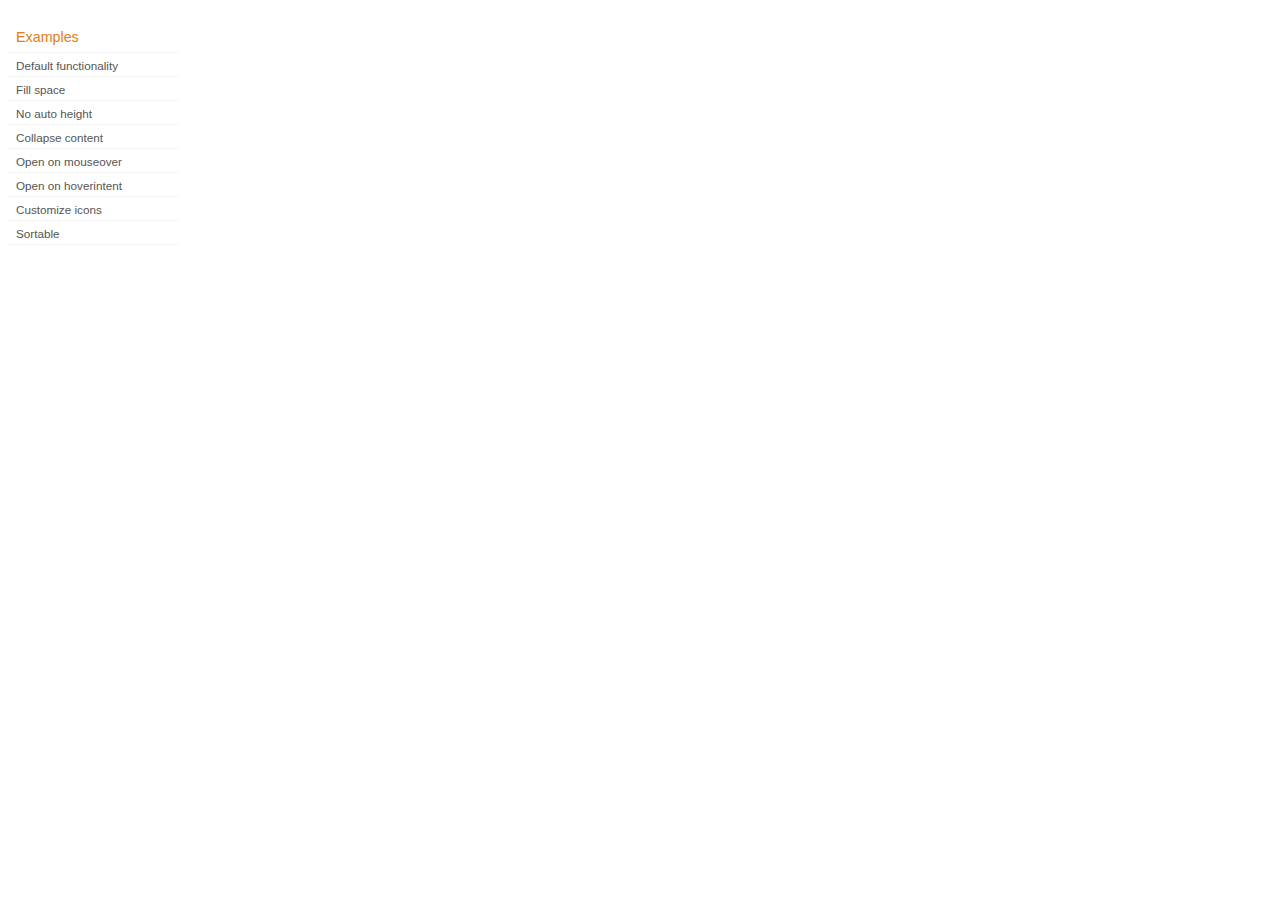
<file: modules/home/jquery/development-bundle/demos/accordion/index.html>
<!DOCTYPE html>
<html lang="en">
<head>
	<meta charset="utf-8">
	<title>jQuery UI Accordion Demos</title>
	<link rel="stylesheet" href="../demos.css">
</head>
<body>

<div class="demos-nav">
	<h4>Examples</h4>
	<ul>
		<li class="demo-config-on"><a href="default.html">Default functionality</a></li>
		<li><a href="fillspace.html">Fill space</a></li>
		<li><a href="no-auto-height.html">No auto height</a></li>
		<li><a href="collapsible.html">Collapse content</a></li>
		<li><a href="mouseover.html">Open on mouseover</a></li>
		<li><a href="hoverintent.html">Open on hoverintent</a></li>
		<li><a href="custom-icons.html">Customize icons</a></li>
		<li><a href="sortable.html">Sortable</a></li>
	</ul>
</div>

</body>
</html>
</file>
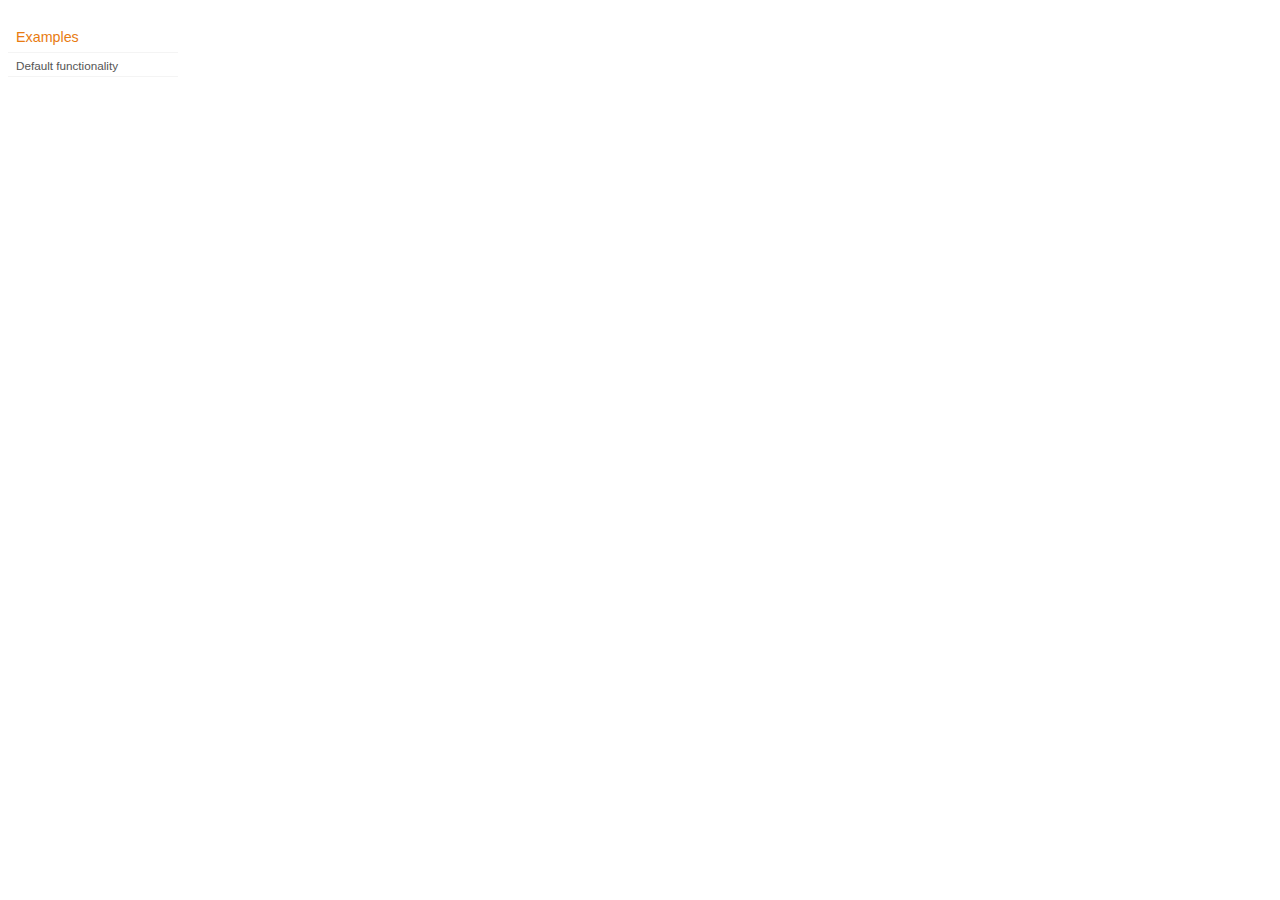
<file: modules/home/jquery/development-bundle/demos/addClass/index.html>
<!DOCTYPE html>
<html lang="en">
<head>
	<meta charset="utf-8">
	<title>jQuery UI Effects Demos</title>
	<link rel="stylesheet" href="../demos.css">
</head>
<body>

<div class="demos-nav">
	<h4>Examples</h4>
	<ul>
		<li class="demo-config-on"><a href="default.html">Default functionality</a></li>
	</ul>
</div>

</body>
</html>
</file>
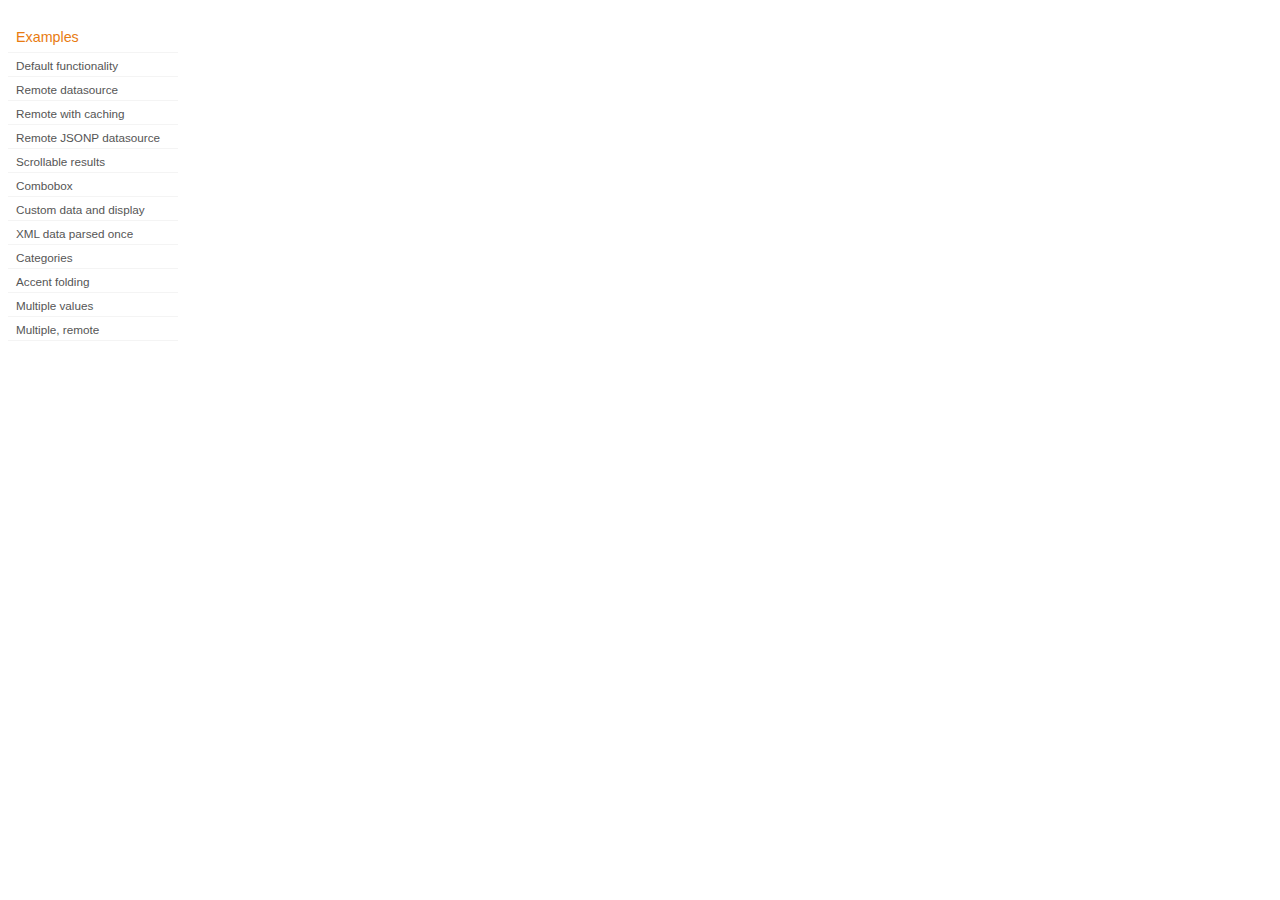
<file: modules/home/jquery/development-bundle/demos/autocomplete/index.html>
<!DOCTYPE html>
<html lang="en">
<head>
	<meta charset="utf-8">
	<title>jQuery UI Autocomplete Demos</title>
	<link rel="stylesheet" href="../demos.css">
</head>
<body>
	<div class="demos-nav">
		<h4>Examples</h4>
		<ul>
			<li class="demo-config-on"><a href="default.html">Default functionality</a></li>
			<li><a href="remote.html">Remote datasource</a></li>
			<li><a href="remote-with-cache.html">Remote with caching</a></li>
			<li><a href="remote-jsonp.html">Remote JSONP datasource</a></li>
			<li><a href="maxheight.html">Scrollable results</a></li>
			<li><a href="combobox.html">Combobox</a></li>
			<li><a href="custom-data.html">Custom data and display</a></li>
			<li><a href="xml.html">XML data parsed once</a></li>
			<li><a href="categories.html">Categories</a></li>
			<li><a href="folding.html">Accent folding</a></li>
			<li><a href="multiple.html">Multiple values</a></li>
			<li><a href="multiple-remote.html">Multiple, remote</a></li>
		</ul>
	</div>
</body>
</html>
</file>
<file: modules/home/fpdf/fpdf.css>
body {font-family:"Times New Roman",serif}
h1 {font:bold 135% Arial,sans-serif; color:#4000A0; margin-bottom:0.9em}
h2 {font:bold 95% Arial,sans-serif; color:#900000; margin-top:1.5em; margin-bottom:1em}
dl.param dt {text-decoration:underline}
dl.param dd {margin-top:1em; margin-bottom:1em}
dl.param ul {margin-top:1em; margin-bottom:1em}
tt, code, kbd {font-family:"Courier New",Courier,monospace; font-size:82%}
div.source {margin-top:1.4em; margin-bottom:1.3em}
div.source pre {display:table; border:1px solid #24246A; width:100%; margin:0em; font-family:inherit; font-size:100%}
div.source code {display:block; border:1px solid #C5C5EC; background-color:#F0F5FF; padding:6px; color:#000000}
div.doc-source {margin-top:1.4em; margin-bottom:1.3em}
div.doc-source pre {display:table; width:100%; margin:0em; font-family:inherit; font-size:100%}
div.doc-source code {display:block; background-color:#E0E0E0; padding:4px}
.kw {color:#000080; font-weight:bold}
.str {color:#CC0000}
.cmt {color:#008000}
p.demo {text-align:center; margin-top:-0.9em}
a.demo {text-decoration:none; font-weight:bold; color:#0000CC}
a.demo:link {text-decoration:none; font-weight:bold; color:#0000CC}
a.demo:hover {text-decoration:none; font-weight:bold; color:#0000FF}
a.demo:active {text-decoration:none; font-weight:bold; color:#0000FF}
</file>
<file: modules/home/jquery/development-bundle/demos/demos.css>
body {
	font-size: 62.5%;
}

table {
	font-size: 1em;
}

/* Site
   -------------------------------- */

body {
	font-family: "Trebuchet MS", "Helvetica", "Arial",  "Verdana", "sans-serif";
}

/* Layout
   -------------------------------- */

.layout-grid {
	width: 960px;
}

.layout-grid td {
	vertical-align: top;
}

.layout-grid td.left-nav {
	width: 140px;
}

.layout-grid td.normal {
	border-left: 1px solid #eee;
	padding: 20px 24px;
	font-family: "Trebuchet MS", "Helvetica", "Arial",  "Verdana", "sans-serif";
}

.layout-grid td.demos {
	background: url('/images/demos_bg.jpg') no-repeat;
	height: 337px;
	overflow: hidden;
}

/* Normal
   -------------------------------- */

.normal h3,
.normal h4 {
	margin: 0;
	font-weight: normal;
}

.normal h3 {
	padding: 0 0 9px;
	font-size: 1.8em;
}

.normal h4 {
	padding-bottom: 21px;
	border-bottom: 1px dashed #999;
	font-size: 1.2em;
	font-weight: bold;
}

.normal p {
	font-size: 1.2em;
}

/* Demos */

.demos-nav, .demos-nav dt, .demos-nav dd, .demos-nav ul, .demos-nav li {
	margin: 0;
	padding: 0
}

.demos-nav {
	float: left;
	width: 170px;
	font-size: 1.3em;
}

.demos-nav dt,
.demos-nav h4 {
	margin: 0;
	padding: 0;
	font: normal 1.1em "Trebuchet MS", "Helvetica", "Arial",  "Verdana", "sans-serif";
	color: #e87b10;
}

.demos-nav dt,
.demos-nav h4 {
	margin-top: 1.5em;
	margin-bottom: 0;
	padding-left: 8px;
	padding-bottom:5px;
	line-height: 1.2em;
	border-bottom: 1px solid #F4F4F4;
}

.demos-nav dd a,
.demos-nav li a {
	border-bottom: 1px solid #F4F4F4;
	display:block;
	padding: 4px 3px 4px 8px;
	font-size: 90%;
	text-decoration: none;
	color: #555 ;
	margin:2px 0;
	height:13px;
}

.demos-nav dd a:hover,
.demos-nav dd a:focus,
.demos-nav dd a:hover,
.demos-nav dd a:focus {
	background: #f3f3f3;
	color:#000;
	-moz-border-radius: 5px; -webkit-border-radius: 5px;
}
 .demos-nav dd a.selected {
	background: #555;
	color:#ffffff;
	-moz-border-radius: 5px; -webkit-border-radius: 5px;
}


/* new styles for demo pages, added by Filament 12.29.08
eventually we should convert the font sizes to ems -- using px for now to minimize style conflicts
*/

.normal h3.demo-header { font-size:32px; padding:0 0 5px; border-bottom:1px solid #eee; text-transform: capitalize; }
.normal h4.demo-subheader { font-size:10px; text-transform: uppercase; color:#999; padding:8px 0 3px; border:0; margin:0; }
.normal a:link,
.normal a:visited { color:#1b75bb; text-decoration:none; }
.normal a:hover,
.normal a:active { color:#0b559b; }

#demo-config { padding:20px 0 0; }

#demo-frame { float:left; width:540px; height:380px; border:1px solid #ddd; overflow: auto; position: relative; }
#demo-frame h3, #demo-frame h4 { padding: 0; font-weight: bold; font-size: 1em; }

#demo-config-menu { float:right; width:180px;  }
#demo-config-menu h4 { font-size:13px; color:#666; font-weight:normal; border:0; padding-left:18px; }

#demo-config-menu ul { list-style: none; padding: 0; margin: 0; }

#demo-config-menu li { font-size:12px; padding:0 0 0 10px; margin:3px 0; zoom: 1; }

#demo-config-menu li a:link,
#demo-config-menu li a:visited { display:block; padding:1px 8px 4px; border-bottom:1px dotted #b3b3b3; }
* html #demo-config-menu li a:link,
* html #demo-config-menu li a:visited { padding:1px 8px 2px; }
#demo-config-menu li a:hover,
#demo-config-menu li a:active { background-color:#f6f6f6; }

#demo-config-menu li.demo-config-on { background: url(images/demo-config-on-tile.gif) repeat-x left center; }

#demo-config-menu li.demo-config-on a:link,
#demo-config-menu li.demo-config-on a:visited,
#demo-config-menu li.demo-config-on a:hover,
#demo-config-menu li.demo-config-on a:active { background: url(images/demo-config-on.gif) no-repeat left; padding-left:18px; color:#fff; border:0; margin-left:-10px; margin-top: 0px; margin-bottom: 0px; }

#demo-source, #demo-notes {
	clear: both;
	padding: 20px 0 0;
	font-size: 1.3em;
}

#demo-notes { width:520px; color:#333; font-size: 1em; }
#demo-notes p code, .demo-description p code { padding: 0; font-weight: bold; }
#demo-source pre, #demo-source code { padding: 0; }
code, pre { padding:8px 0 8px 20px ; font-size: 1.2em; line-height:130%;  }

#demo-source a:link,
#demo-source a:visited,
#demo-source a:hover,
#demo-source a:active { font-size:12px; padding-left:13px; background-position: left center; background-repeat: no-repeat; }

#demo-source a.source-open:link,
#demo-source a.source-open:visited,
#demo-source a.source-open:hover,
#demo-source a.source-open:active { background-image: url(images/demo-spindown-open.gif); }

#demo-source a.source-closed:link,
#demo-source a.source-closed:visited,
#demo-source a.source-closed:hover,
#demo-source a.source-closed:active { background-image: url(images/demo-spindown-closed.gif); }

div.demo {
	padding:12px;
	font-family: "Trebuchet MS", "Arial", "Helvetica", "Verdana", "sans-serif";
}

div.demo h3.docs { clear:left; font-size:12px; font-weight:normal; padding:0 0 1em; margin:0; }

div.demo-description {
	clear:both;
	padding:12px;
	font-family: "Trebuchet MS", "Arial", "Helvetica", "Verdana", "sans-serif";
	font-size: 1.3em;
	line-height: 1.4em;
}

.ui-draggable, .ui-droppable {
	background-position: top left;
}

.left-nav .demos-nav {
	padding-right: 10px;
}

#demo-link { font-size:11px;  padding-top: 6px; clear: both; overflow: hidden; }
#demo-link a span.ui-icon { float:left; margin-right:3px; }

/* Component containers
----------------------------------*/
#widget-docs .ui-widget { font-family: Trebuchet MS,Verdana,Arial,sans-serif; font-size: 1em; }
#widget-docs .ui-widget input, #widget-docs .ui-widget select, #widget-docs .ui-widget textarea, #widget-docs .ui-widget button { font-family: Trebuchet MS,Verdana,Arial,sans-serif; font-size: 1em; }
#widget-docs .ui-widget-header { border: 1px solid #ffffff; background: #464646 url(images/464646_40x100_textures_01_flat_100.png) 50% 50% repeat-x; color: #ffffff; font-weight: bold; }
#widget-docs .ui-widget-header a { color: #ffffff; }
#widget-docs .ui-widget-content { border: 1px solid #ffffff; background: #ffffff url(images/ffffff_40x100_textures_01_flat_75.png) 50% 50% repeat-x; color: #222222; }
#widget-docs .ui-widget-content a { color: #222222; }

/* Interaction states
----------------------------------*/
#widget-docs .ui-state-default, #widget-docs .ui-widget-content #widget-docs .ui-state-default { border: 1px solid #666666; background: #555555 url(images/555555_40x100_textures_03_highlight_soft_75.png) 50% 50% repeat-x; font-weight: normal; color: #ffffff; outline: none; }
#widget-docs .ui-state-default a { color: #ffffff; text-decoration: none; outline: none; }
#widget-docs .ui-state-hover, #widget-docs .ui-widget-content #widget-docs .ui-state-hover, #widget-docs .ui-state-focus, #widget-docs .ui-widget-content #widget-docs .ui-state-focus { border: 1px solid #666666; background: #444444 url(images/444444_40x100_textures_03_highlight_soft_60.png) 50% 50% repeat-x; font-weight: normal; color: #ffffff; outline: none; }
#widget-docs .ui-state-hover a { color: #ffffff; text-decoration: none; outline: none; }
#widget-docs .ui-state-active, #widget-docs .ui-widget-content #widget-docs .ui-state-active { border: 1px solid #666666; background: #ffffff url(images/ffffff_40x100_textures_01_flat_65.png) 50% 50% repeat-x; font-weight: normal; color: #F6921E; outline: none; }
#widget-docs .ui-state-active a { color: #F6921E; outline: none; text-decoration: none; }

/* Interaction Cues
----------------------------------*/
#widget-docs .ui-state-highlight, #widget-docs .ui-widget-content #widget-docs .ui-state-highlight {border: 1px solid #fcefa1; background: #fbf9ee url(images/fbf9ee_40x100_textures_02_glass_55.png) 50% 50% repeat-x; color: #363636; }
#widget-docs .ui-state-error, #widget-docs .ui-widget-content #widget-docs .ui-state-error {border: 1px solid #cd0a0a; background: #fef1ec url(images/fef1ec_40x100_textures_05_inset_soft_95.png) 50% bottom repeat-x; color: #cd0a0a; }
#widget-docs .ui-state-error-text, #widget-docs .ui-widget-content #widget-docs .ui-state-error-text { color: #cd0a0a; }
#widget-docs .ui-state-disabled, #widget-docs .ui-widget-content #widget-docs .ui-state-disabled { opacity: .35; filter:Alpha(Opacity=35); background-image: none; }
#widget-docs .ui-priority-primary, #widget-docs .ui-widget-content #widget-docs .ui-priority-primary { font-weight: bold; }
#widget-docs .ui-priority-secondary, #widget-docs .ui-widget-content #widget-docs .ui-priority-secondary { opacity: .7; filter:Alpha(Opacity=70); font-weight: normal; }

/* Icons
----------------------------------*/

/* states and images */
#demo-frame-wrapper .ui-icon, #widget-docs .ui-icon { width: 16px; height: 16px; background-image: url(images/222222_256x240_icons_icons.png); }
#widget-docs .ui-widget-content .ui-icon {background-image: url(images/222222_256x240_icons_icons.png); }
#widget-docs .ui-widget-header .ui-icon {background-image: url(images/222222_256x240_icons_icons.png); }
#widget-docs .ui-state-default .ui-icon { background-image: url(images/888888_256x240_icons_icons.png); }
#widget-docs .ui-state-hover .ui-icon, #widget-docs .ui-state-focus .ui-icon {background-image: url(images/454545_256x240_icons_icons.png); }
#widget-docs .ui-state-active .ui-icon {background-image: url(images/454545_256x240_icons_icons.png); }
#widget-docs .ui-state-highlight .ui-icon {background-image: url(images/2e83ff_256x240_icons_icons.png); }
#widget-docs .ui-state-error .ui-icon, #widget-docs .ui-state-error-text .ui-icon {background-image: url(images/cd0a0a_256x240_icons_icons.png); }


/* Misc visuals
----------------------------------*/

/* Corner radius */
#widget-docs .ui-corner-tl { -moz-border-radius-topleft: 4px; -webkit-border-top-left-radius: 4px; }
#widget-docs .ui-corner-tr { -moz-border-radius-topright: 4px; -webkit-border-top-right-radius: 4px; }
#widget-docs .ui-corner-bl { -moz-border-radius-bottomleft: 4px; -webkit-border-bottom-left-radius: 4px; }
#widget-docs .ui-corner-br { -moz-border-radius-bottomright: 4px; -webkit-border-bottom-right-radius: 4px; }
#widget-docs .ui-corner-top { -moz-border-radius-topleft: 4px; -webkit-border-top-left-radius: 4px; -moz-border-radius-topright: 4px; -webkit-border-top-right-radius: 4px; }
#widget-docs .ui-corner-bottom { -moz-border-radius-bottomleft: 4px; -webkit-border-bottom-left-radius: 4px; -moz-border-radius-bottomright: 4px; -webkit-border-bottom-right-radius: 4px; }
#widget-docs .ui-corner-right {  -moz-border-radius-topright: 4px; -webkit-border-top-right-radius: 4px; -moz-border-radius-bottomright: 4px; -webkit-border-bottom-right-radius: 4px; }
#widget-docs .ui-corner-left { -moz-border-radius-topleft: 4px; -webkit-border-top-left-radius: 4px; -moz-border-radius-bottomleft: 4px; -webkit-border-bottom-left-radius: 4px; }
#widget-docs .ui-corner-all { -moz-border-radius: 4px; -webkit-border-radius: 4px; }

/* Overlays */
#widget-docs .ui-widget-overlay { background: #aaaaaa url(images/aaaaaa_40x100_textures_01_flat_0.png) 50% 50% repeat-x; opacity: .30;filter:Alpha(Opacity=30); }
#widget-docs .ui-widget-shadow { margin: -8px 0 0 -8px; padding: 8px; background: #aaaaaa url(images/aaaaaa_40x100_textures_01_flat_0.png) 50% 50% repeat-x; opacity: .30;filter:Alpha(Opacity=30); -moz-border-radius: 8px; -webkit-border-radius: 8px; }

/*
----------------------------------*/

#widget-docs { margin:20px 0 0; border: none; }

#widget-docs h2, #widget-docs h3, #widget-docs h4, #widget-docs p, #widget-docs ul, #widget-docs code { margin:0; padding:0; }
#widget-docs code { display:block; color:#444; font-size:.9em; margin:0 0 1em; }
#widget-docs code strong { color:#000; }
#widget-docs p { margin:0 3em 1.2em 0; }
#widget-docs p.intro { font-size:13px; color:#666; line-height:1.3; }
#widget-docs ul { list-style-type: none; }

#widget-docs h2 { font-size:16px; margin:1.2em 0 .5em; }
#widget-docs h3 { font-size:14px; color:#e6820E; margin:1.5em 0 .5em; }
.normal #widget-docs h4 { font-size:12px; color:#000; border:0; margin:0 0 .5em; }

#docs-overview-main { width:400px; }
#docs-overview-sidebar { float:right; width:200px; }
#docs-overview-sidebar a span { color:#666; }
#widget-docs #docs-overview-main p { margin-right:0; }
#widget-docs #docs-overview-sidebar h4 { padding-left:0; }

.docs-list-header { float:left; width:100%; margin:10px 0 0; border-bottom:1px solid #eee; }
#widget-docs .docs-list-header h2 { float:left; margin:0; }
#widget-docs .docs-list-header p { float:right; margin:5px 0; font-size:11px; }

.docs-list { float:left; width:100%; padding:0 0 10px; }
.docs-list .param-header { float:left; clear:left; width:100%; padding:8px 0; border-top:1px solid #eee; }
#widget-docs .param-header h3, #widget-docs .param-header p { margin:0; float:left; }
#widget-docs .param-header h3 { width:50%; }
#widget-docs .param-header h3 span { background: url(images/demo-spindown-closed.gif) no-repeat left; padding-left:13px; }
#widget-docs .param-open .param-header h3 span { background: url(images/demo-spindown-open.gif) no-repeat left; }
#widget-docs .param-header p { width:24%; }
#widget-docs .param-header p.param-type span { background: url(images/icon-docs-info.gif) no-repeat left; cursor:pointer; border-bottom:1px dashed #ccc; padding-left:15px; }

.param-details { padding-left:13px; }
.param-args { margin:0 0 1.5em; border-top:1px dotted #ccc;}
.param-args td { padding:3px 30px 3px 5px; border-bottom:1px dotted #ccc;  }


/* overrides for ui-tab styles */
#widget-docs ul.ui-tabs-nav { padding:0 0 0 8px; }
#widget-docs .ui-tabs-nav li { margin:5px 5px 0 0; }

#widget-docs .ui-tabs-nav li a:link,
#widget-docs .ui-tabs-nav li a:visited,
#widget-docs .ui-tabs-nav li a:hover,
#widget-docs .ui-tabs-nav li a:active { font-size:14px; padding:4px 1.2em 3px; color:#fff; }

#widget-docs .ui-tabs-nav li.ui-tabs-selected a:link,
#widget-docs .ui-tabs-nav li.ui-tabs-selected a:visited,
#widget-docs .ui-tabs-nav li.ui-tabs-selected a:hover,
#widget-docs .ui-tabs-nav li.ui-tabs-selected a:active { color:#e6820E; }

#widget-docs .ui-tabs-panel { padding:20px 9px; font-size:12px; line-height:1.4; color:#000; }

#widget-docs .ui-widget-content a:link,
#widget-docs .ui-widget-content a:visited { color:#1b75bb; text-decoration:none; }
#widget-docs .ui-widget-content a:hover,
#widget-docs .ui-widget-content a:active { color:#0b559b; }
</file>
